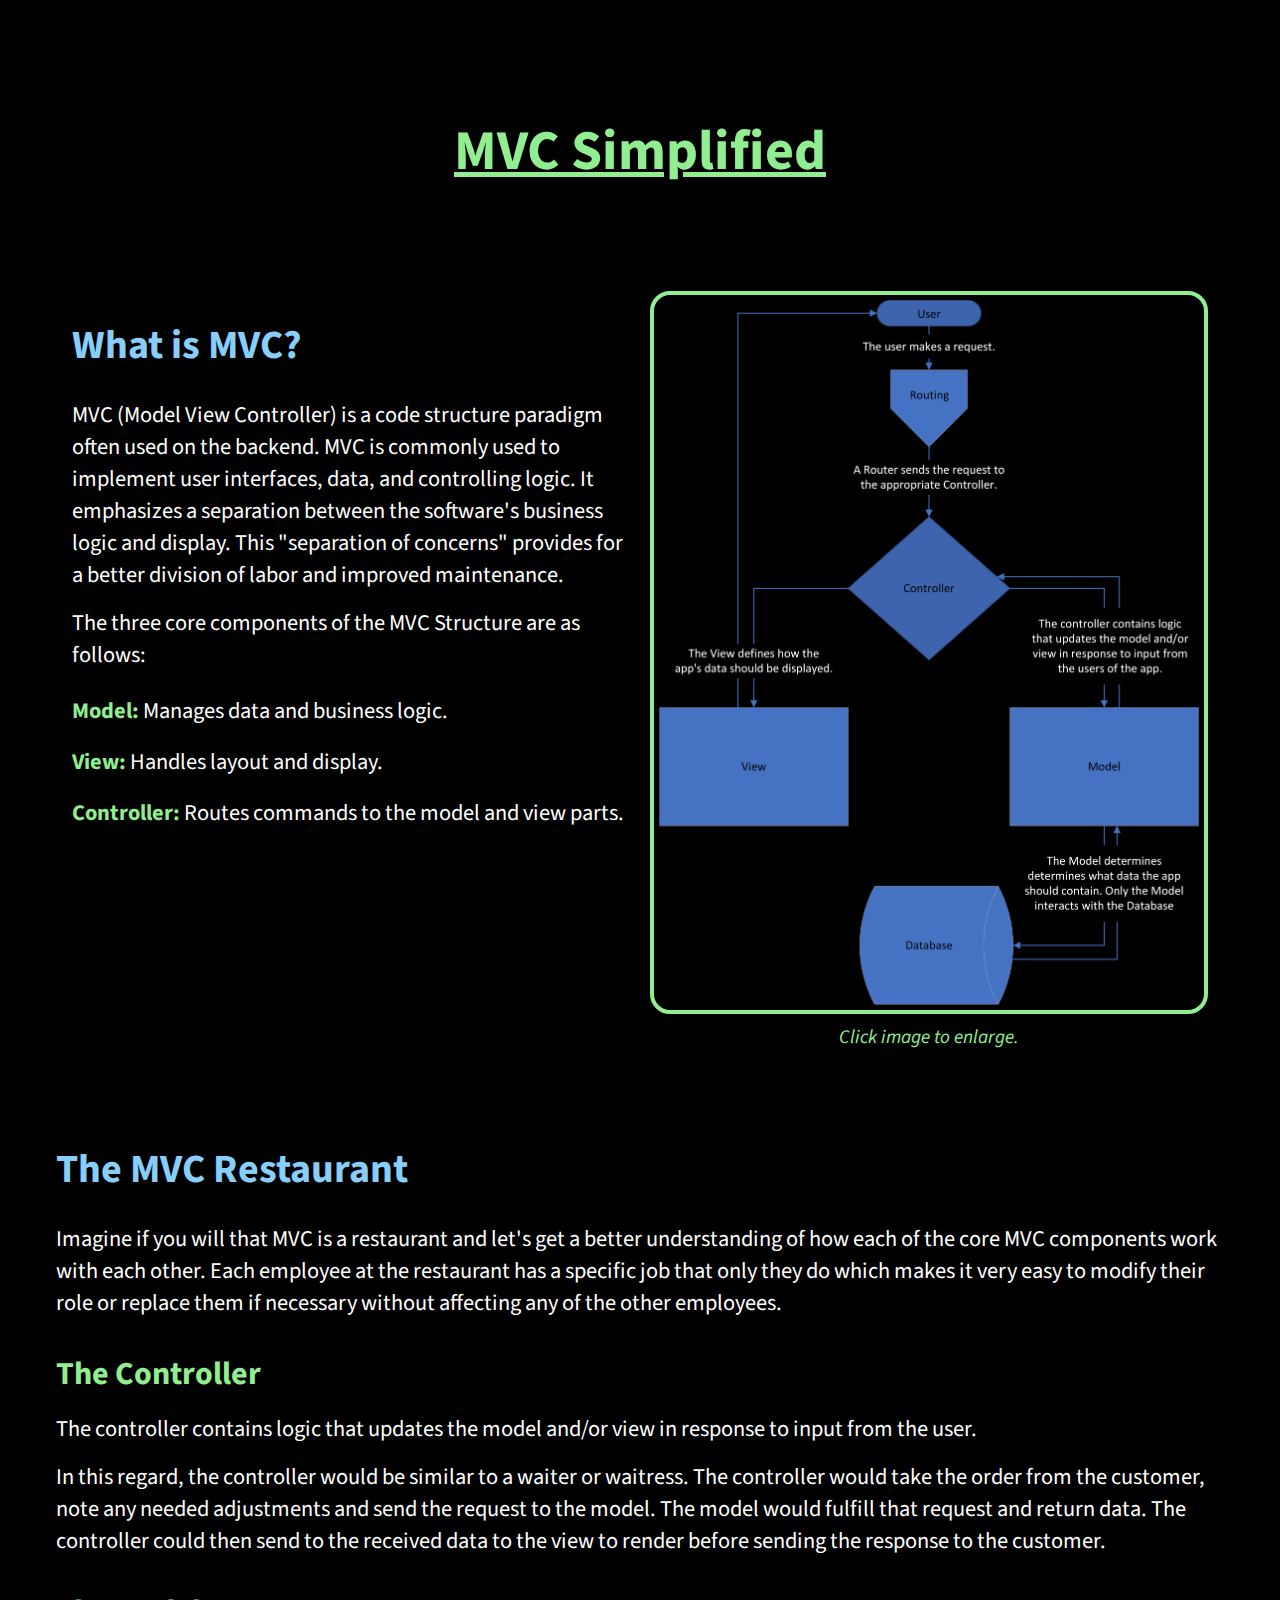
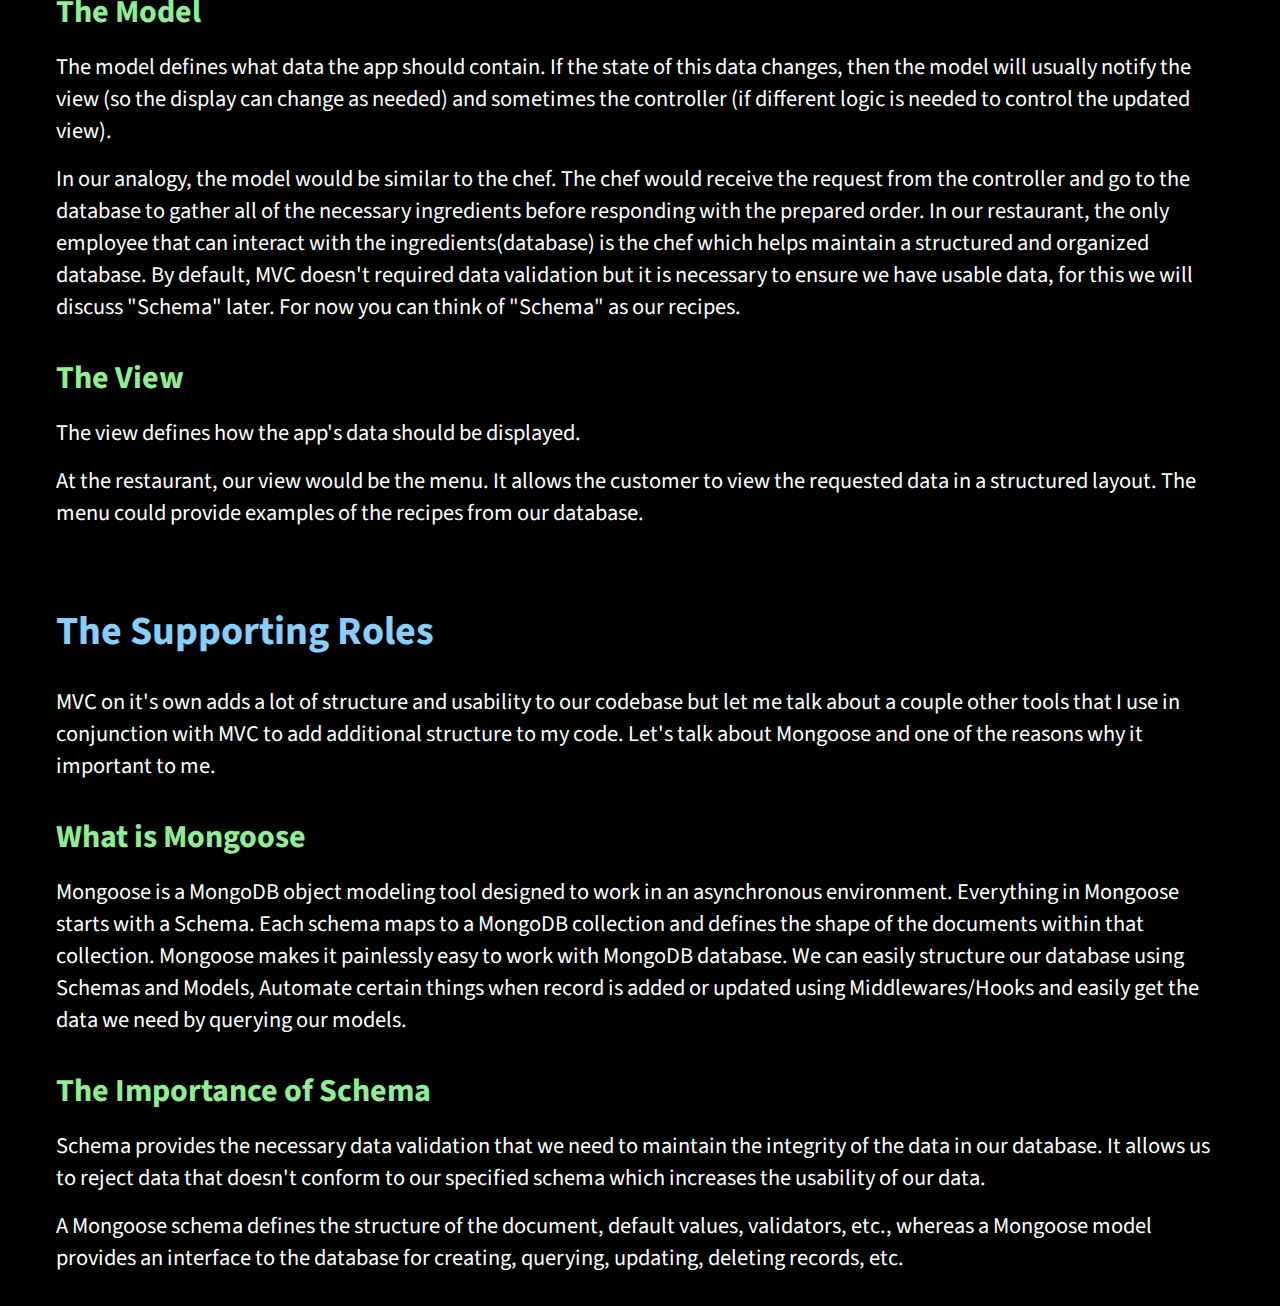
<file: mvcLecture/index.html>
<!DOCTYPE html>
<html lang="en">
  <head>
    <meta charset="UTF-8" />
    <meta http-equiv="X-UA-Compatible" content="IE=edge" />
    <meta name="viewport" content="width=device-width, initial-scale=1.0" />
    <link rel="stylesheet" href="./styles.css" />
    <link rel="preconnect" href="https://fonts.googleapis.com" />
    <link rel="preconnect" href="https://fonts.gstatic.com" crossorigin />
    <link
      href="https://fonts.googleapis.com/css2?family=Source+Sans+Pro:ital,wght@0,300;0,400;0,700;1,300;1,400;1,700&display=swap"
      rel="stylesheet"
    />
    <link
      rel="stylesheet"
      href="https://cdnjs.cloudflare.com/ajax/libs/font-awesome/6.1.2/css/all.min.css"
      integrity="sha512-1sCRPdkRXhBV2PBLUdRb4tMg1w2YPf37qatUFeS7zlBy7jJI8Lf4VHwWfZZfpXtYSLy85pkm9GaYVYMfw5BC1A=="
      crossorigin="anonymous"
      referrerpolicy="no-referrer"
    />
    <title>MVC Simplified</title>
  </head>
  <body>
    <section class="wrapper">
      <section class="page">
        <h1>MVC Simplified</h1>
        <section id="pageOne">
          <section class="pageOneContent">
          <h2>What is MVC?</h2>
          <p>
            MVC (Model View Controller) is a code structure paradigm often used
            on the backend. MVC is commonly used to implement user interfaces,
            data, and controlling logic. It emphasizes a separation between the
            software's business logic and display. This "separation of concerns"
            provides for a better division of labor and improved maintenance.
          </p>
          <p>The three core components of the MVC Structure are as follows:</p>
          <ul>
            <li><i class="fa-solid fa-database"></i><span>Model: </span>Manages data and business logic.</li>
            <li><i class="fa-solid fa-tv"></i><span>View: </span>Handles layout and display.</li>
            <li><i class="fa-solid fa-gamepad"></i></i><span>Controller: </span>Routes commands to the model and view
              parts.
            </li>
          </ul>
        </section>
        <section class="pageOneDisplay">
          <a
            href="https://github.com/CitrineDragon/Images/blob/master/MVC%20Overview.png?raw=true"
            target="_blank"
          >
            <img
              src="./images/MVC Overview.png"
              alt="Overview of a common MVC structure."
            />
          </a>
          <p>Click image to enlarge.</p>
        </section>
      </section>
      </section>
      <section class="page">
        <section id="pageTwo">
          <h2>The MVC Restaurant</h2>
          <p>Imagine if you will that MVC is a restaurant and let's get a better understanding of how each of the core MVC components work with each other. Each employee at the restaurant has a specific job that only they do which makes it very easy to modify their role or replace them if necessary without affecting any of the other employees.</p>
          <h3>The Controller</h3>
          <p>The controller contains logic that updates the model and/or view in response to input from the user.</p>
          <p>In this regard, the controller would be similar to a waiter or waitress. The controller would take the order from the customer, note any needed adjustments and send the request to the model. The model would fulfill that request and return data. The controller could then send to the received data to the view to render before sending the response to the customer.</p>
          <h3>The Model</h3>
          <p>The model defines what data the app should contain. If the state of this data changes, then the model will usually notify the view (so the display can change as needed) and sometimes the controller (if different logic is needed to control the updated view).</p>
          <p>In our analogy, the model would be similar to the chef. The chef would receive the request from the controller and go to the database to gather all of the necessary ingredients before responding with the prepared order. In our restaurant, the only employee that can interact with the ingredients(database) is the chef which helps maintain a structured and organized database. By default, MVC doesn't required data validation but it is necessary to ensure we have usable data, for this we will discuss "Schema" later. For now you can think of "Schema" as our recipes.</p>
          <h3>The View</h3>
          <p>The view defines how the app's data should be displayed.</p>
          <p>At the restaurant, our view would be the menu. It allows the customer to view the requested data in a structured layout. The menu could provide examples of the recipes from our database.</p>
        </section>
      </section>
      <section class="page">
        <section id="pageThree">
          <h2>The Supporting Roles</h2>
          <p>MVC on it's own adds a lot of structure and usability to our codebase but let me talk about a couple other tools that I use in conjunction with MVC to add additional structure to my code. Let's talk about Mongoose and one of the reasons why it important to me.</p>
          <h3>What is Mongoose</h3>
          <p>Mongoose is a MongoDB object modeling tool designed to work in an asynchronous environment. Everything in Mongoose starts with a Schema. Each schema maps to a MongoDB collection and defines the shape of the documents within that collection. Mongoose makes it painlessly easy to work with MongoDB database. We can easily structure our database using Schemas and Models, Automate certain things when record is added or updated using Middlewares/Hooks and easily get the data we need by querying our models.</p>
          <h3>The Importance of Schema</h3>
          <p>Schema provides the necessary data validation that we need to maintain the integrity of the data in our database. It allows us to reject data that doesn't conform to our specified schema which increases the usability of our data.</p>
          <p>A Mongoose schema defines the structure of the document, default values, validators, etc., whereas a Mongoose model provides an interface to the database for creating, querying, updating, deleting records, etc.</p>
        </section>
      </section>
    </section>
  </body>
</html>
</file>
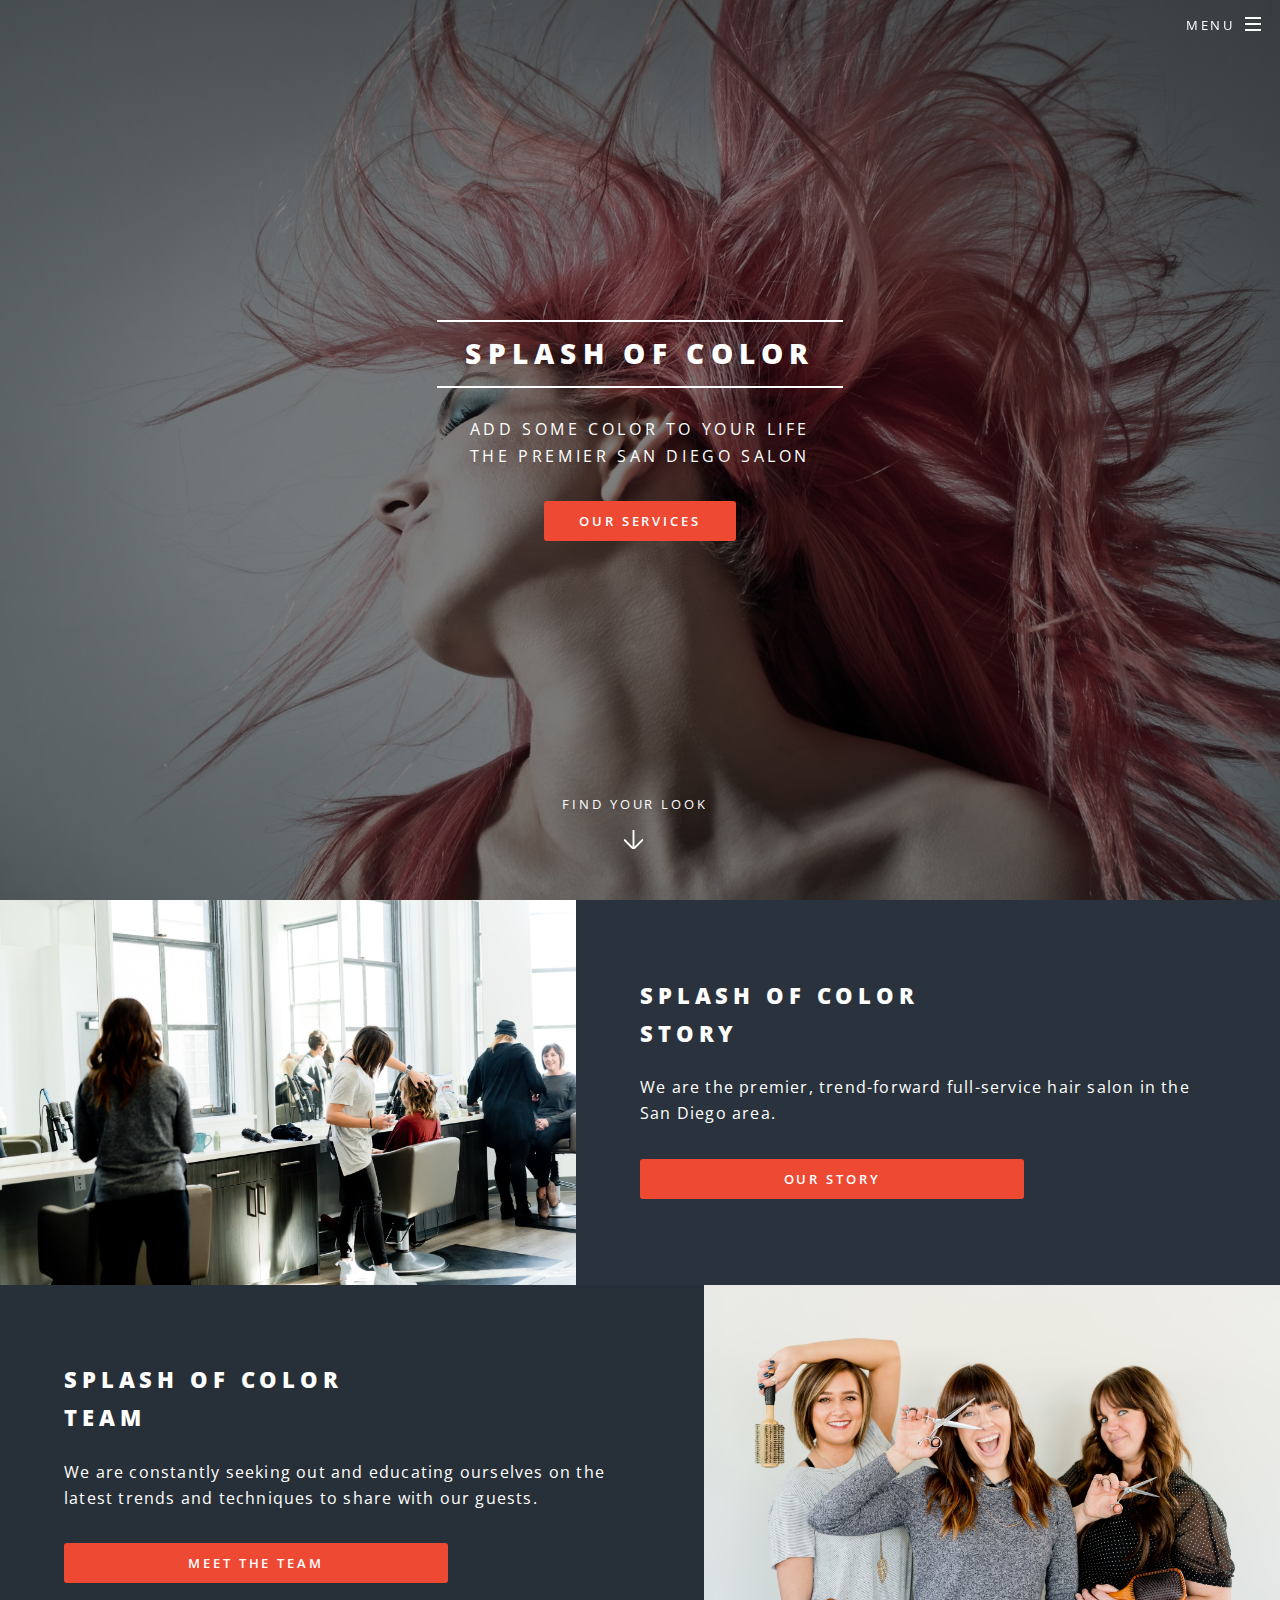
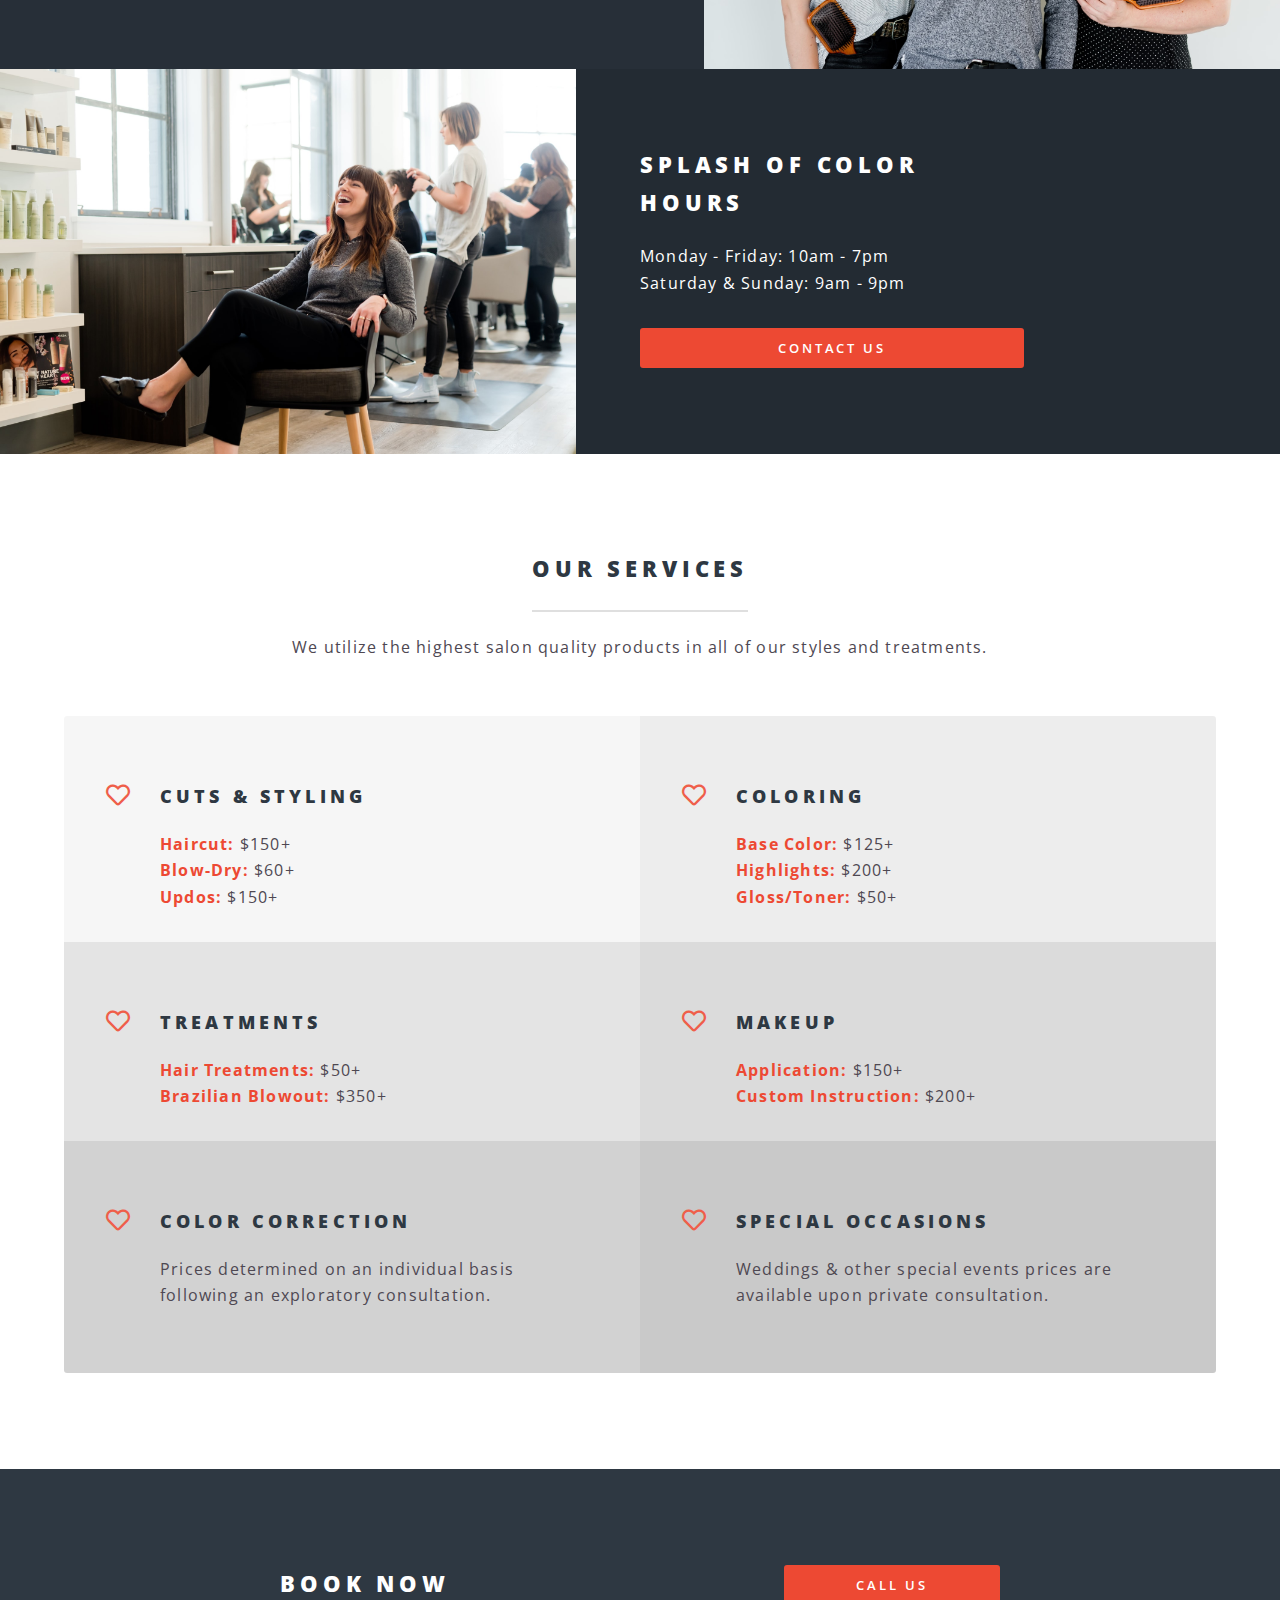
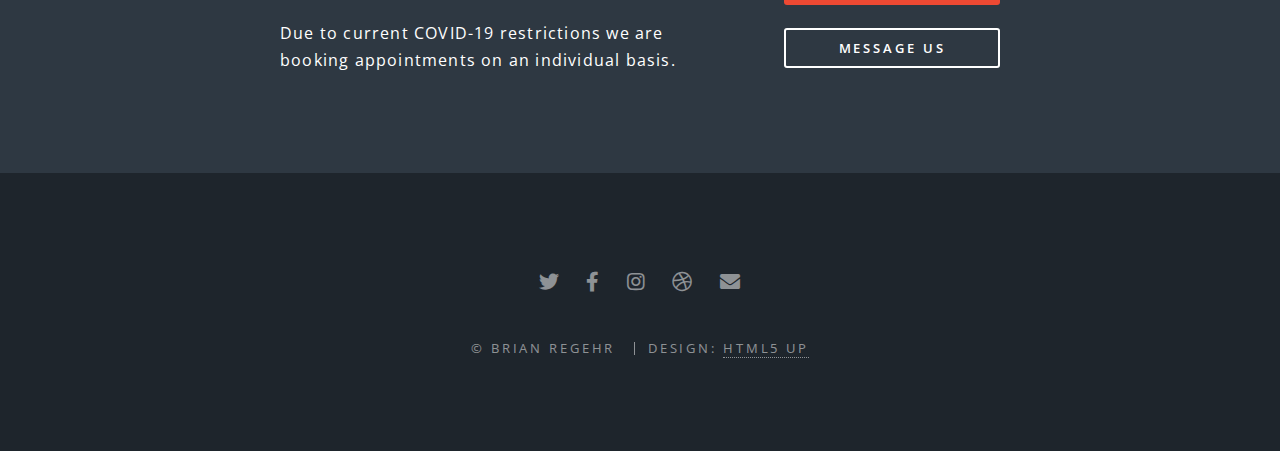
<file: SplashOfColorSalon/index.html>
<!DOCTYPE html>
<!--
	Spectral by HTML5 UP
	html5up.net | @ajlkn
	Free for personal and commercial use under the CCA 3.0 license (html5up.net/license)
-->
<html>
  <head>
    <title>Splash Of Color Salon</title>
    <meta charset="utf-8" />
    <meta
      name="viewport"
      content="width=device-width, initial-scale=1, user-scalable=no"
    />
    <link rel="stylesheet" href="assets/css/main.css" />
    <noscript
      ><link rel="stylesheet" href="assets/css/noscript.css"
    /></noscript>
  </head>
  <body class="landing is-preload">
    <!-- Page Wrapper -->
    <div id="page-wrapper">
      <!-- Header -->
      <header id="header" class="alt">
        <h1><a class="pTextPrimary" href="index.html">Splash of Color</a></h1>
        <nav id="nav">
          <ul>
            <li class="special">
              <a href="#menu" class="menuToggle"><span>Menu</span></a>
              <div id="menu">
                <ul>
                  <li><a href="index.html">Home</a></li>
                  <li><a id="menuStory" href="#oneA">Our Story</a></li>
                  <li><a id="menuTeam" href="#oneB">The Team</a></li>
                  <li><a id="menuContact" href="#oneC">Contact Us</a></li>
                </ul>
              </div>
            </li>
          </ul>
        </nav>
      </header>

      <!-- Banner -->
      <section id="banner">
        <div class="inner">
          <h2>Splash of Color</h2>
          <p>
            Add some color to your life<br />
            The Premier San Diego Salon<br />
          </p>
          <ul class="actions special">
            <li>
              <a href="#three" class="button primary scrolly">Our Services</a>
            </li>
          </ul>
        </div>
        <a href="#two" class="more scrolly">Find your look</a>
      </section>

      <!-- Our Story -->
      <section id="oneA" class="wrapper style5 special hidden">
        <div class="inner">
          <header class="major">
            <h2>
              OUR PASSION AND PURPOSE IS BRINGING<br />
              TREND-FACING, MODERN HAIR TO San Diego
            </h2>
            <p>
              Our founders grew up in the West San Fernando valley and were
              struck by the lack of modern salon offerings for the community
              upon their return - so they did something about it. Splash of
              Color Salon opened its doors to fulfill an unmet desire for high
              quality, contemporary hair care in the San Diego region.
            </p>
            <p>
              Trained and apprenticed in Los Angeles, Chicago, and New York
              City, our founders envisioned Color Of Splash Salon to be a
              marriage of urban style and the SoCal vibe.
            </p>
          </header>
          <ul class="icons major">
            <li>
              <span class="icon fa-gem major style1"
                ><span class="label">Lorem</span></span
              >
            </li>
          </ul>
        </div>
      </section>

      <!-- Meet The Team -->
      <section id="oneB" class="wrapper style5 special hidden">
        <div class="inner">
          <header class="major">
            <h2>
              MEET OUR TEAM<br />
              OF PASSIONATE PROFESSIONALS
            </h2>
            <p>
              We believe ongoing education and exploration are key to keeping up
              with current trends. Each member of our staff, from head stylist
              to floor assistant, is given stipend funds and time away from the
              salon to this end - because investing in our team is an investment
              for our guests.
            </p>
          </header>
          <ul class="icons major">
            <li>
              <span class="icon fa-heart major style2"
                ><span class="label">Ipsum</span></span
              >
            </li>
          </ul>
        </div>
      </section>

      <!-- Contact Us -->
      <section id="oneC" class="wrapper style5 special hidden">
        <div class="inner">
          <header class="major">
            <h2>Book a consultation</h2>
            <p class="pText">
              Please fill out the form below to book a consultation or
              appointment.
            </p>
            <p>
              Due to current COVID-19 health advisories, all appointments are
              being booked on an individual basis.
            </p>
          </header>

          <form method="post" action="#">
            <div class="row gtr-uniform">
              <div class="col-6 col-12-xsmall">
                <input
                  type="text"
                  name="demo-name"
                  id="demo-name"
                  value=""
                  placeholder="Name"
                />
              </div>
              <div class="col-6 col-12-xsmall">
                <input
                  type="email"
                  name="demo-email"
                  id="demo-email"
                  value=""
                  placeholder="Email"
                />
              </div>
              <div class="col-12">
                <textarea
                  name="demo-message"
                  id="demo-message"
                  placeholder="Enter your message"
                  rows="6"
                ></textarea>
              </div>
              <div class="col-12">
                <ul class="actions">
                  <li>
                    <input type="submit" value="Send Message" class="primary" />
                  </li>
                </ul>
              </div>
            </div>
          </form>
        </div>
      </section>

      <!-- Two -->
      <section id="two" class="wrapper alt style2">
        <section class="spotlight">
          <div class="image">
            <img
              src="images/Working_with_customers.jpg"
              alt="Working With Customers"
            />
          </div>
          <div class="content">
            <h2>
              Splash of color<br />
              Story
            </h2>
            <p>
              We are the premier, trend-forward full-service hair salon in the
              San Diego area.
            </p>
            <ul class="actions stacked">
              <li>
                <a id="ourStory" href="#oneA" class="button fit primary"
                  >Our Story</a
                >
              </li>
            </ul>
          </div>
        </section>
        <section class="spotlight">
          <div class="image">
            <img src="images/Team.jpg" alt="Three Hairdressers" />
          </div>
          <div class="content">
            <h2>
              Splash Of color<br />
              Team
            </h2>
            <p>
              We are constantly seeking out and educating ourselves on the
              latest trends and techniques to share with our guests.
            </p>
            <ul class="actions stacked">
              <li>
                <a id="meetTheTeam" href="#oneB" class="button fit primary"
                  >Meet The Team</a
                >
              </li>
            </ul>
          </div>
        </section>
        <section class="spotlight">
          <div class="image">
            <img
              src="images/Sitting_In_Chair.jpg"
              alt="Woman Sitting In Chair"
            />
          </div>
          <div class="content">
            <h2>
              Splash of Color<br />
              Hours
            </h2>
            <p class="pText">Monday - Friday: 10am - 7pm</p>
            <p>Saturday & Sunday: 9am - 9pm</p>
            <ul class="actions stacked">
              <li>
                <a id="contactUs" href="#oneC" class="button fit primary"
                  >Contact Us</a
                >
              </li>
            </ul>
          </div>
        </section>
      </section>

      <!-- Three -->
      <section id="three" class="wrapper style5 special">
        <div class="inner">
          <header class="major">
            <h2>Our Services</h2>
            <p>
              We utilize the highest salon quality products in all of our styles
              and treatments.
            </p>
          </header>
          <ul class="features">
            <li class="icon fa-heart">
              <h3>CUTS & STYLING</h3>
              <p class="pText">
                <span class="pTextPrimary">Haircut:</span> $150+
              </p>
              <p class="pText">
                <span class="pTextPrimary">Blow-Dry:</span> $60+
              </p>
              <p class="pText">
                <span class="pTextPrimary">Updos:</span> $150+
              </p>
            </li>
            <li class="icon fa-heart">
              <h3>Coloring</h3>
              <p class="pText">
                <span class="pTextPrimary">Base Color:</span> $125+
              </p>
              <p class="pText">
                <span class="pTextPrimary">Highlights:</span> $200+
              </p>
              <p class="pText">
                <span class="pTextPrimary">Gloss/Toner:</span> $50+
              </p>
            </li>
            <li class="icon fa-heart">
              <h3>Treatments</h3>
              <p class="pText">
                <span class="pTextPrimary">Hair Treatments:</span> $50+
              </p>
              <p class="pText">
                <span class="pTextPrimary">Brazilian Blowout:</span> $350+
              </p>
            </li>
            <li class="icon fa-heart">
              <h3>Makeup</h3>
              <p class="pText">
                <span class="pTextPrimary">Application:</span> $150+
              </p>
              <p class="pText">
                <span class="pTextPrimary">Custom Instruction:</span> $200+
              </p>
            </li>
            <li class="icon fa-heart">
              <h3>Color Correction</h3>
              <p>
                Prices determined on an individual basis following an
                exploratory consultation.
              </p>
            </li>
            <li class="icon fa-heart">
              <h3>Special Occasions</h3>
              <p>
                Weddings & other special events prices are available upon
                private consultation.
              </p>
            </li>
          </ul>
        </div>
      </section>

      <!-- CTA -->
      <section id="cta" class="wrapper style4">
        <div class="inner">
          <header>
            <h2>Book Now</h2>
            <p>
              Due to current COVID-19 restrictions we are booking appointments
              on an individual basis.
            </p>
          </header>
          <ul class="actions stacked">
            <li><a href="#" class="button fit primary">Call Us</a></li>
            <li>
              <a id="messageUs" href="#oneC" class="button fit">Message Us</a>
            </li>
          </ul>
        </div>
      </section>

      <!-- Footer -->
      <footer id="footer">
        <ul class="icons">
          <li>
            <a href="#" class="icon brands fa-twitter"
              ><span class="label">Twitter</span></a
            >
          </li>
          <li>
            <a href="#" class="icon brands fa-facebook-f"
              ><span class="label">Facebook</span></a
            >
          </li>
          <li>
            <a href="#" class="icon brands fa-instagram"
              ><span class="label">Instagram</span></a
            >
          </li>
          <li>
            <a href="#" class="icon brands fa-dribbble"
              ><span class="label">Dribbble</span></a
            >
          </li>
          <li>
            <a href="#" class="icon solid fa-envelope"
              ><span class="label">Email</span></a
            >
          </li>
        </ul>
        <ul class="copyright">
          <li>&copy; Brian Regehr</li>
          <li>Design: <a href="http://html5up.net">HTML5 UP</a></li>
        </ul>
      </footer>
    </div>

    <!-- Scripts -->
    <script src="assets/js/jquery.min.js"></script>
    <script src="assets/js/jquery.scrollex.min.js"></script>
    <script src="assets/js/jquery.scrolly.min.js"></script>
    <script src="assets/js/browser.min.js"></script>
    <script src="assets/js/breakpoints.min.js"></script>
    <script src="assets/js/util.js"></script>
    <script src="assets/js/main.js"></script>
  </body>
</html>
</file>
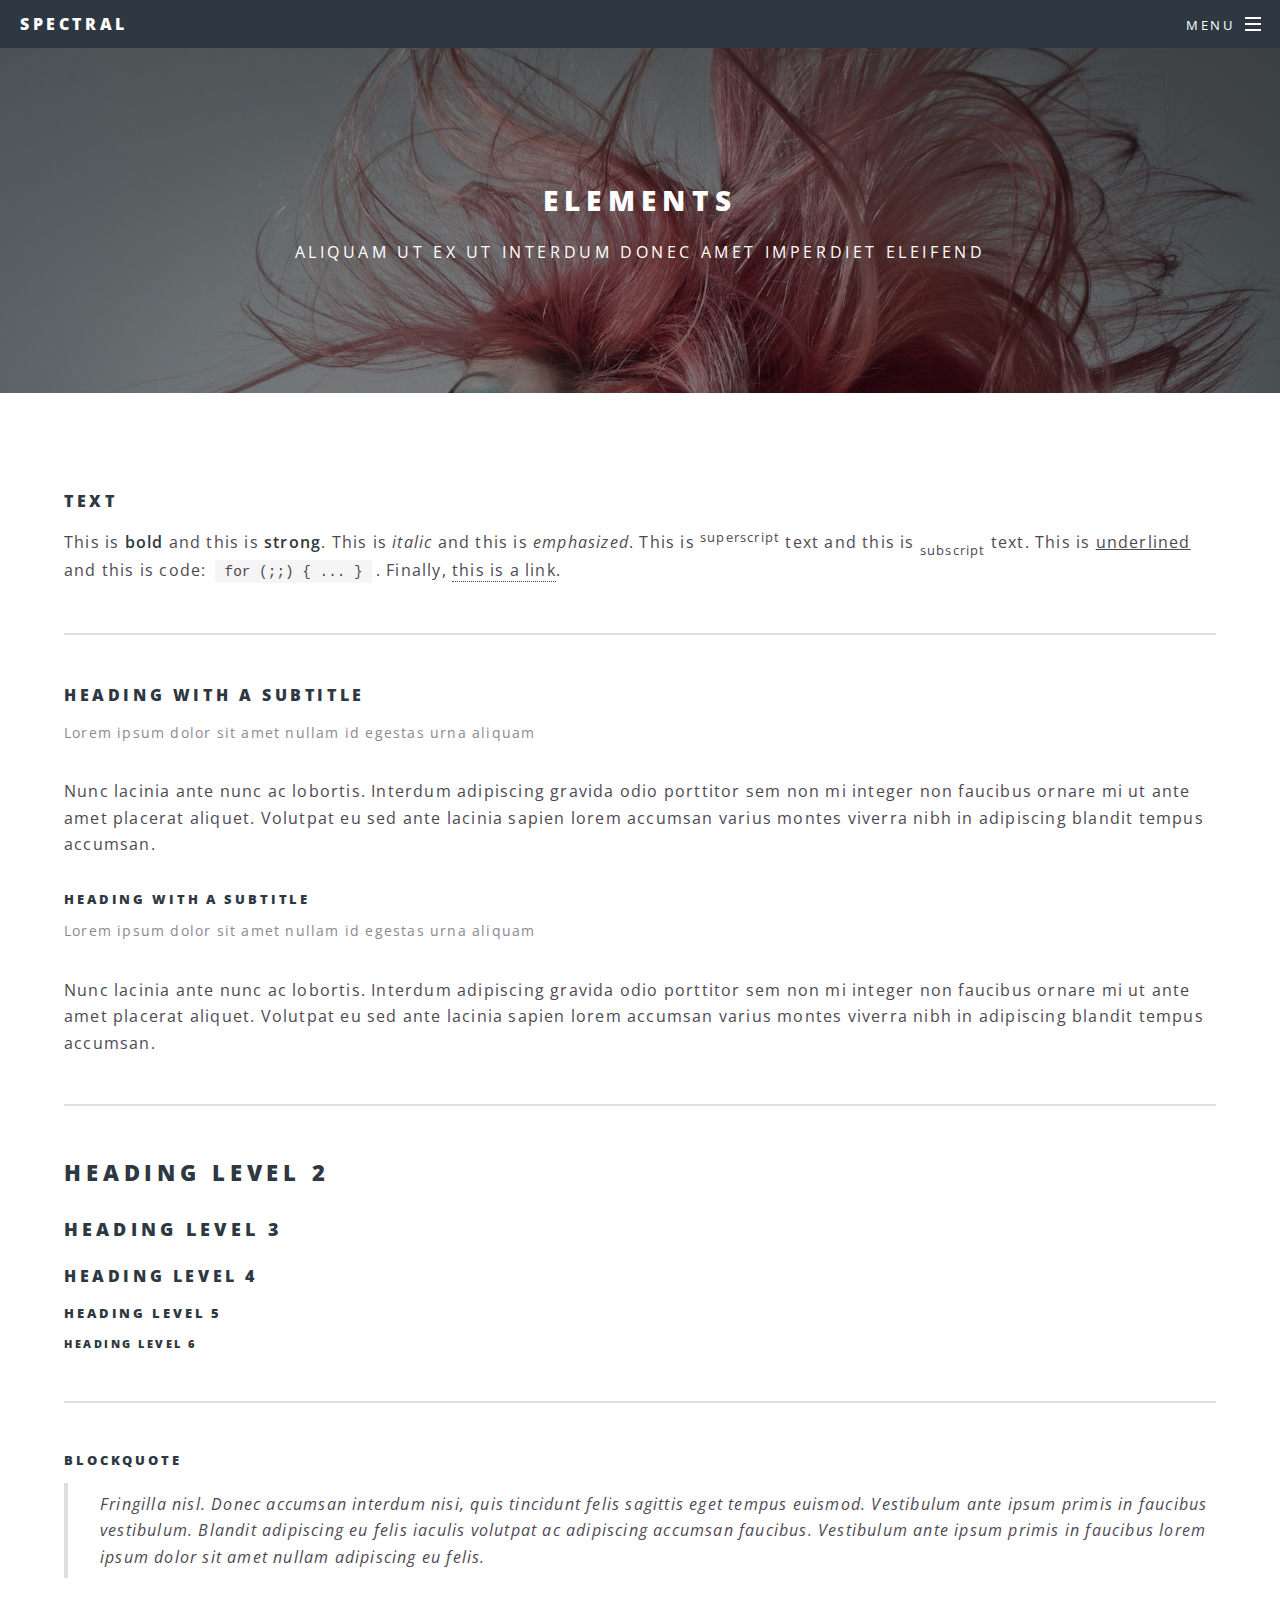
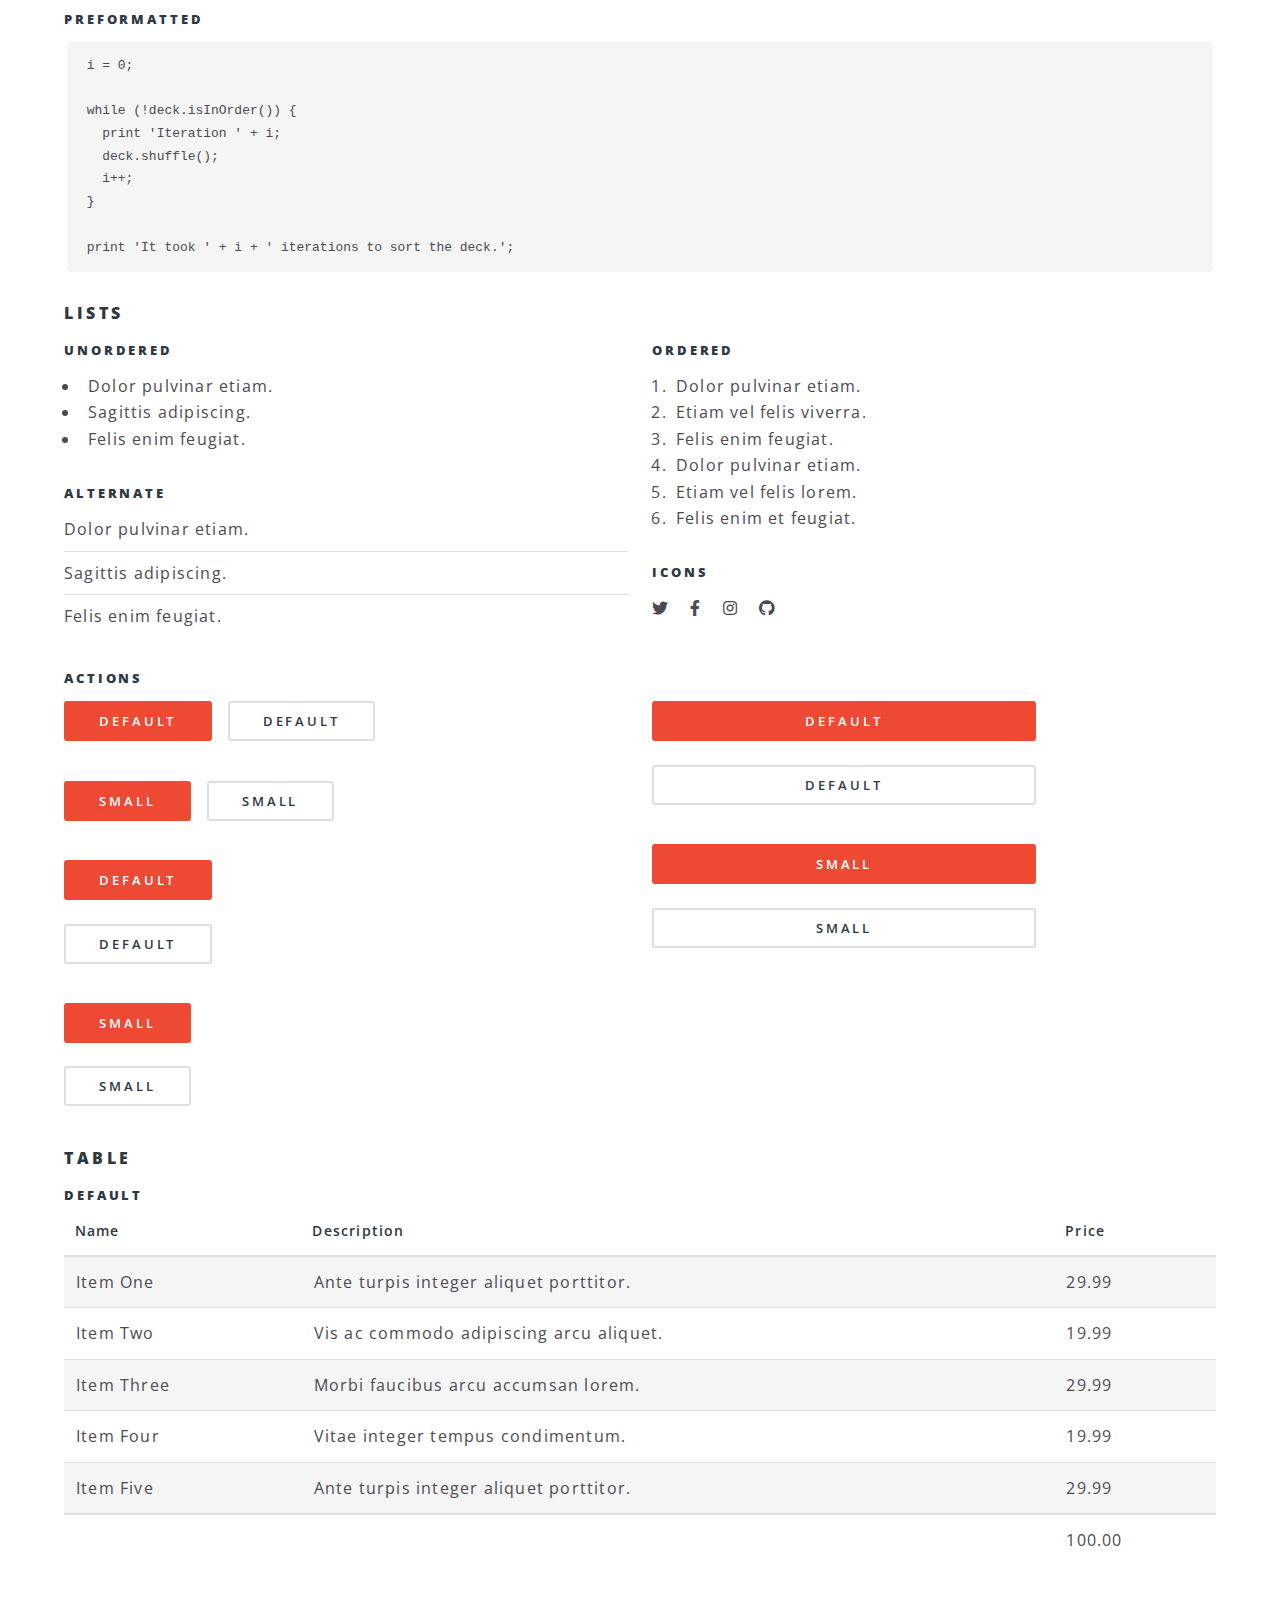
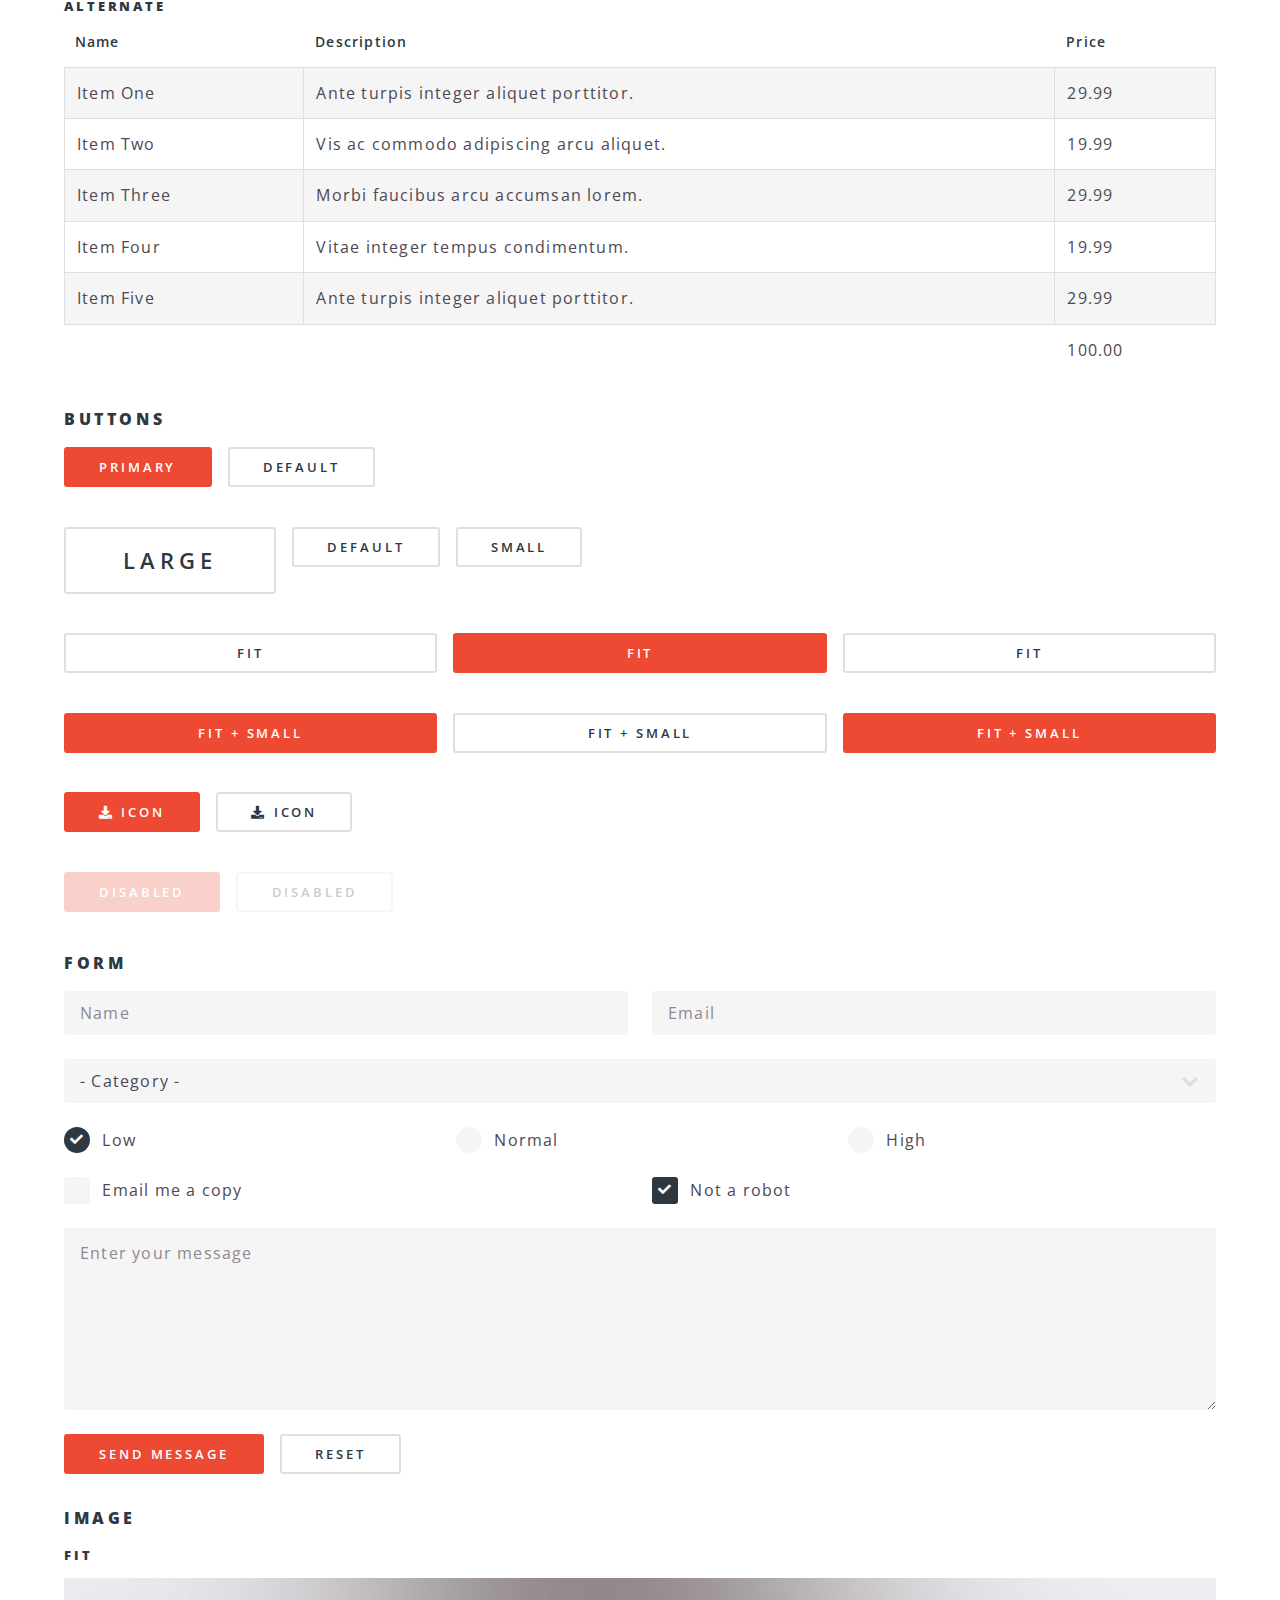
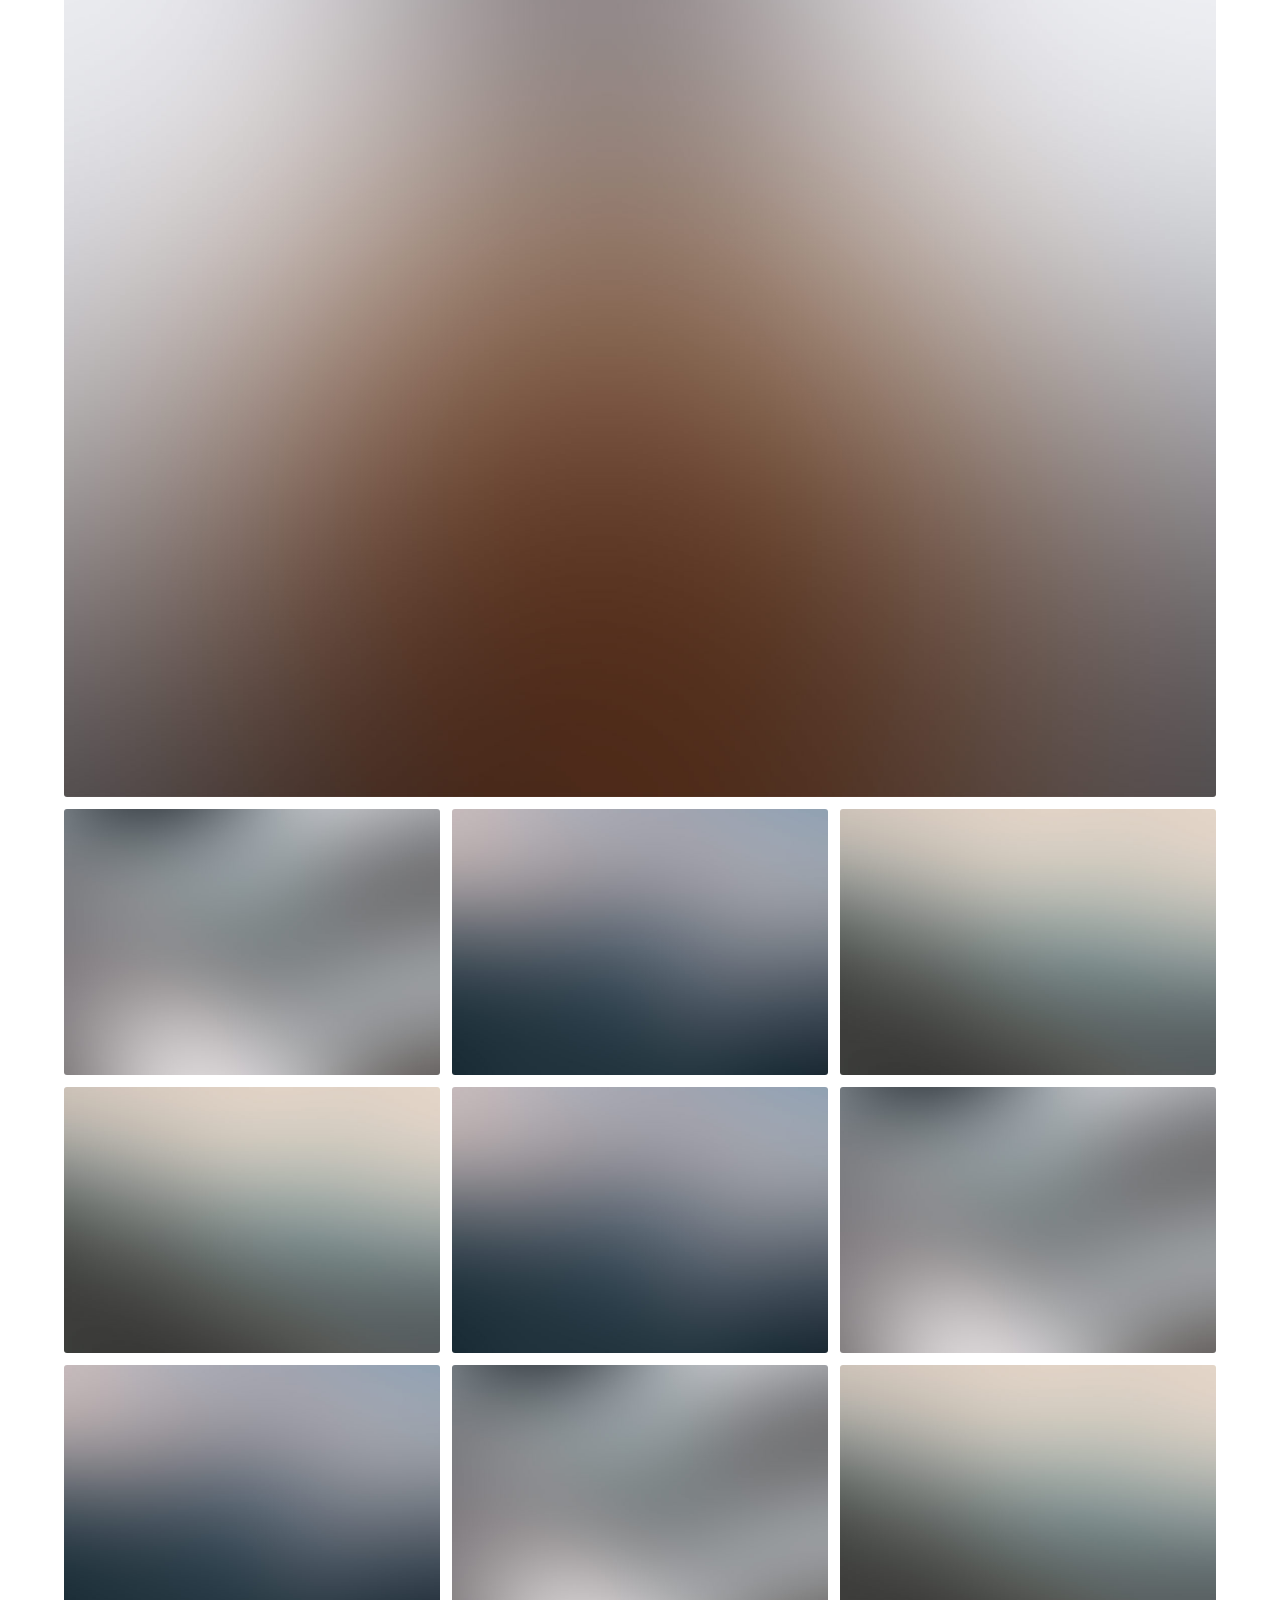
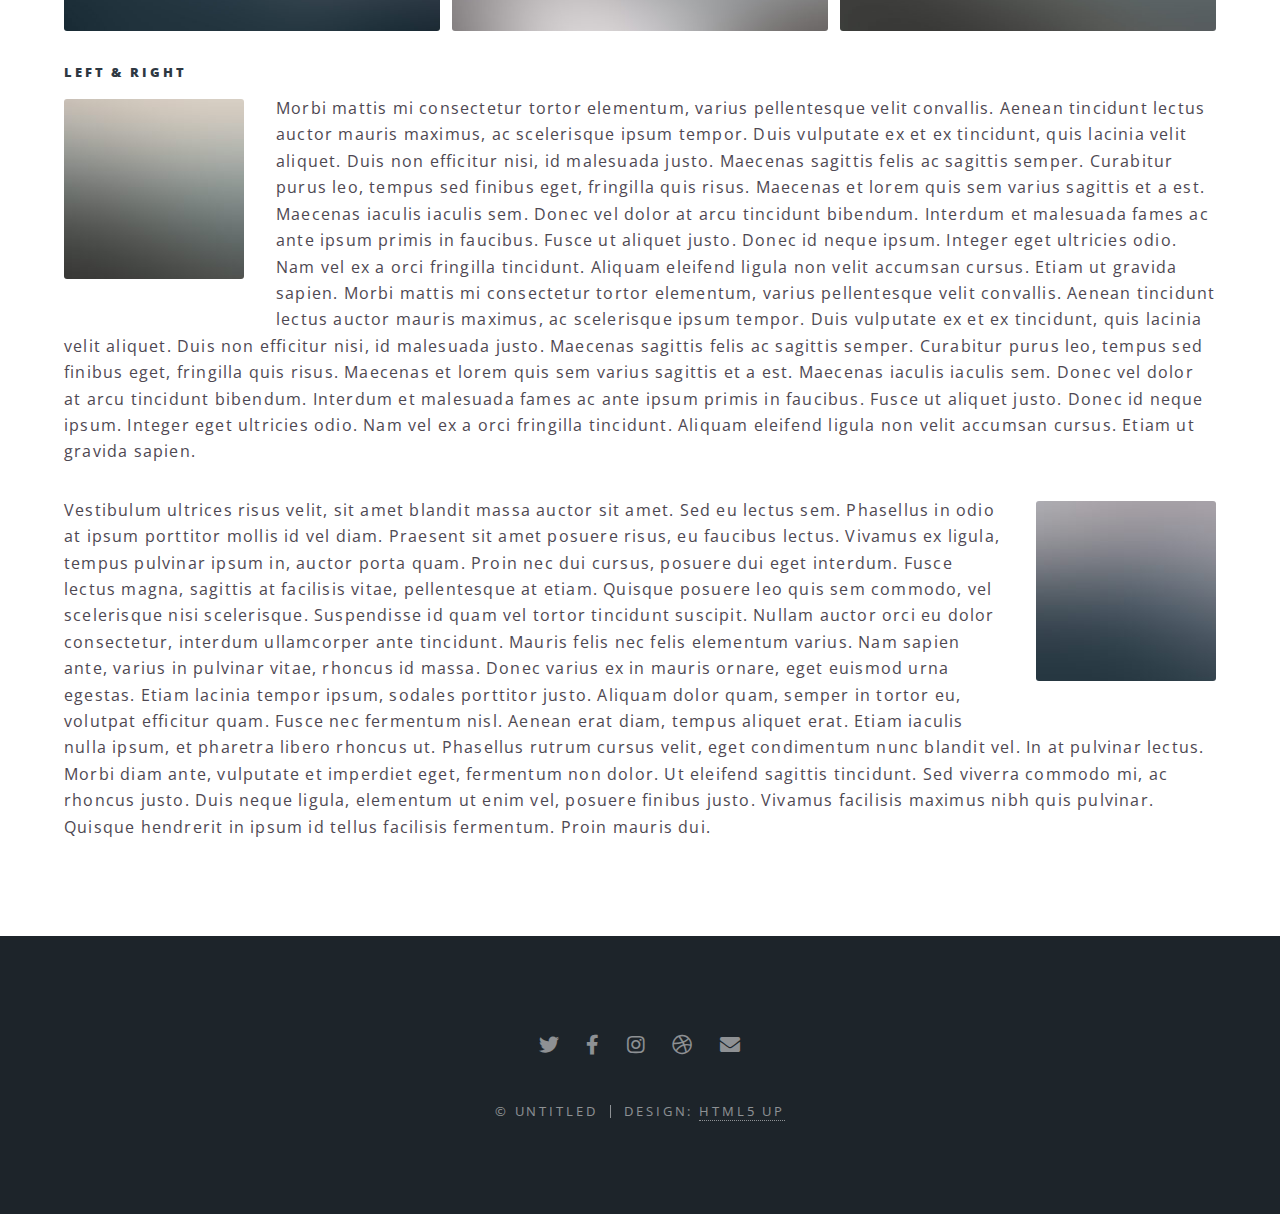
<file: SplashOfColorSalon/elements.html>
<!DOCTYPE HTML>
<!--
	Spectral by HTML5 UP
	html5up.net | @ajlkn
	Free for personal and commercial use under the CCA 3.0 license (html5up.net/license)
-->
<html>
	<head>
		<title>Elements - Spectral by HTML5 UP</title>
		<meta charset="utf-8" />
		<meta name="viewport" content="width=device-width, initial-scale=1, user-scalable=no" />
		<link rel="stylesheet" href="assets/css/main.css" />
		<noscript><link rel="stylesheet" href="assets/css/noscript.css" /></noscript>
	</head>
	<body class="is-preload">

		<!-- Page Wrapper -->
			<div id="page-wrapper">

				<!-- Header -->
					<header id="header">
						<h1><a href="index.html">Spectral</a></h1>
						<nav id="nav">
							<ul>
								<li class="special">
									<a href="#menu" class="menuToggle"><span>Menu</span></a>
									<div id="menu">
										<ul>
											<li><a href="index.html">Home</a></li>
											<li><a href="generic.html">Generic</a></li>
											<li><a href="elements.html">Elements</a></li>
											<li><a href="#">Sign Up</a></li>
											<li><a href="#">Log In</a></li>
										</ul>
									</div>
								</li>
							</ul>
						</nav>
					</header>

				<!-- Main -->
					<article id="main">
						<header>
							<h2>Elements</h2>
							<p>Aliquam ut ex ut interdum donec amet imperdiet eleifend</p>
						</header>
						<section class="wrapper style5">
							<div class="inner">

								<section>
									<h4>Text</h4>
									<p>This is <b>bold</b> and this is <strong>strong</strong>. This is <i>italic</i> and this is <em>emphasized</em>.
									This is <sup>superscript</sup> text and this is <sub>subscript</sub> text.
									This is <u>underlined</u> and this is code: <code>for (;;) { ... }</code>. Finally, <a href="#">this is a link</a>.</p>
									<hr />
									<header>
										<h4>Heading with a Subtitle</h4>
										<p>Lorem ipsum dolor sit amet nullam id egestas urna aliquam</p>
									</header>
									<p>Nunc lacinia ante nunc ac lobortis. Interdum adipiscing gravida odio porttitor sem non mi integer non faucibus ornare mi ut ante amet placerat aliquet. Volutpat eu sed ante lacinia sapien lorem accumsan varius montes viverra nibh in adipiscing blandit tempus accumsan.</p>
									<header>
										<h5>Heading with a Subtitle</h5>
										<p>Lorem ipsum dolor sit amet nullam id egestas urna aliquam</p>
									</header>
									<p>Nunc lacinia ante nunc ac lobortis. Interdum adipiscing gravida odio porttitor sem non mi integer non faucibus ornare mi ut ante amet placerat aliquet. Volutpat eu sed ante lacinia sapien lorem accumsan varius montes viverra nibh in adipiscing blandit tempus accumsan.</p>
									<hr />
									<h2>Heading Level 2</h2>
									<h3>Heading Level 3</h3>
									<h4>Heading Level 4</h4>
									<h5>Heading Level 5</h5>
									<h6>Heading Level 6</h6>
									<hr />
									<h5>Blockquote</h5>
									<blockquote>Fringilla nisl. Donec accumsan interdum nisi, quis tincidunt felis sagittis eget tempus euismod. Vestibulum ante ipsum primis in faucibus vestibulum. Blandit adipiscing eu felis iaculis volutpat ac adipiscing accumsan faucibus. Vestibulum ante ipsum primis in faucibus lorem ipsum dolor sit amet nullam adipiscing eu felis.</blockquote>
									<h5>Preformatted</h5>
									<pre><code>i = 0;

while (!deck.isInOrder()) {
  print 'Iteration ' + i;
  deck.shuffle();
  i++;
}

print 'It took ' + i + ' iterations to sort the deck.';</code></pre>
								</section>

								<section>
									<h4>Lists</h4>
									<div class="row">
										<div class="col-6 col-12-medium">
											<h5>Unordered</h5>
											<ul>
												<li>Dolor pulvinar etiam.</li>
												<li>Sagittis adipiscing.</li>
												<li>Felis enim feugiat.</li>
											</ul>
											<h5>Alternate</h5>
											<ul class="alt">
												<li>Dolor pulvinar etiam.</li>
												<li>Sagittis adipiscing.</li>
												<li>Felis enim feugiat.</li>
											</ul>
										</div>
										<div class="col-6 col-12-medium">
											<h5>Ordered</h5>
											<ol>
												<li>Dolor pulvinar etiam.</li>
												<li>Etiam vel felis viverra.</li>
												<li>Felis enim feugiat.</li>
												<li>Dolor pulvinar etiam.</li>
												<li>Etiam vel felis lorem.</li>
												<li>Felis enim et feugiat.</li>
											</ol>
											<h5>Icons</h5>
											<ul class="icons">
												<li><a href="#" class="icon brands fa-twitter"><span class="label">Twitter</span></a></li>
												<li><a href="#" class="icon brands fa-facebook-f"><span class="label">Facebook</span></a></li>
												<li><a href="#" class="icon brands fa-instagram"><span class="label">Instagram</span></a></li>
												<li><a href="#" class="icon brands fa-github"><span class="label">Github</span></a></li>
											</ul>
										</div>
									</div>
									<h5>Actions</h5>
									<div class="row">
										<div class="col-6 col-12-medium">
											<ul class="actions">
												<li><a href="#" class="button primary">Default</a></li>
												<li><a href="#" class="button">Default</a></li>
											</ul>
											<ul class="actions small">
												<li><a href="#" class="button primary small">Small</a></li>
												<li><a href="#" class="button small">Small</a></li>
											</ul>
											<ul class="actions stacked">
												<li><a href="#" class="button primary">Default</a></li>
												<li><a href="#" class="button">Default</a></li>
											</ul>
											<ul class="actions stacked">
												<li><a href="#" class="button primary small">Small</a></li>
												<li><a href="#" class="button small">Small</a></li>
											</ul>
										</div>
										<div class="col-6 col-12-medium">
											<ul class="actions stacked">
												<li><a href="#" class="button primary fit">Default</a></li>
												<li><a href="#" class="button fit">Default</a></li>
											</ul>
											<ul class="actions stacked">
												<li><a href="#" class="button primary small fit">Small</a></li>
												<li><a href="#" class="button small fit">Small</a></li>
											</ul>
										</div>
									</div>
								</section>

								<section>
									<h4>Table</h4>
									<h5>Default</h5>
									<div class="table-wrapper">
										<table>
											<thead>
												<tr>
													<th>Name</th>
													<th>Description</th>
													<th>Price</th>
												</tr>
											</thead>
											<tbody>
												<tr>
													<td>Item One</td>
													<td>Ante turpis integer aliquet porttitor.</td>
													<td>29.99</td>
												</tr>
												<tr>
													<td>Item Two</td>
													<td>Vis ac commodo adipiscing arcu aliquet.</td>
													<td>19.99</td>
												</tr>
												<tr>
													<td>Item Three</td>
													<td> Morbi faucibus arcu accumsan lorem.</td>
													<td>29.99</td>
												</tr>
												<tr>
													<td>Item Four</td>
													<td>Vitae integer tempus condimentum.</td>
													<td>19.99</td>
												</tr>
												<tr>
													<td>Item Five</td>
													<td>Ante turpis integer aliquet porttitor.</td>
													<td>29.99</td>
												</tr>
											</tbody>
											<tfoot>
												<tr>
													<td colspan="2"></td>
													<td>100.00</td>
												</tr>
											</tfoot>
										</table>
									</div>

									<h5>Alternate</h5>
									<div class="table-wrapper">
										<table class="alt">
											<thead>
												<tr>
													<th>Name</th>
													<th>Description</th>
													<th>Price</th>
												</tr>
											</thead>
											<tbody>
												<tr>
													<td>Item One</td>
													<td>Ante turpis integer aliquet porttitor.</td>
													<td>29.99</td>
												</tr>
												<tr>
													<td>Item Two</td>
													<td>Vis ac commodo adipiscing arcu aliquet.</td>
													<td>19.99</td>
												</tr>
												<tr>
													<td>Item Three</td>
													<td> Morbi faucibus arcu accumsan lorem.</td>
													<td>29.99</td>
												</tr>
												<tr>
													<td>Item Four</td>
													<td>Vitae integer tempus condimentum.</td>
													<td>19.99</td>
												</tr>
												<tr>
													<td>Item Five</td>
													<td>Ante turpis integer aliquet porttitor.</td>
													<td>29.99</td>
												</tr>
											</tbody>
											<tfoot>
												<tr>
													<td colspan="2"></td>
													<td>100.00</td>
												</tr>
											</tfoot>
										</table>
									</div>
								</section>

								<section>
									<h4>Buttons</h4>
									<ul class="actions">
										<li><a href="#" class="button primary">Primary</a></li>
										<li><a href="#" class="button">Default</a></li>
									</ul>
									<ul class="actions">
										<li><a href="#" class="button large">Large</a></li>
										<li><a href="#" class="button">Default</a></li>
										<li><a href="#" class="button small">Small</a></li>
									</ul>
									<ul class="actions fit">
										<li><a href="#" class="button fit">Fit</a></li>
										<li><a href="#" class="button primary fit">Fit</a></li>
										<li><a href="#" class="button fit">Fit</a></li>
									</ul>
									<ul class="actions fit small">
										<li><a href="#" class="button primary fit small">Fit + Small</a></li>
										<li><a href="#" class="button fit small">Fit + Small</a></li>
										<li><a href="#" class="button primary fit small">Fit + Small</a></li>
									</ul>
									<ul class="actions">
										<li><a href="#" class="button primary icon solid fa-download">Icon</a></li>
										<li><a href="#" class="button icon solid fa-download">Icon</a></li>
									</ul>
									<ul class="actions">
										<li><span class="button primary disabled">Disabled</span></li>
										<li><span class="button disabled">Disabled</span></li>
									</ul>
								</section>

								<section>
									<h4>Form</h4>
									<form method="post" action="#">
										<div class="row gtr-uniform">
											<div class="col-6 col-12-xsmall">
												<input type="text" name="demo-name" id="demo-name" value="" placeholder="Name" />
											</div>
											<div class="col-6 col-12-xsmall">
												<input type="email" name="demo-email" id="demo-email" value="" placeholder="Email" />
											</div>
											<div class="col-12">
												<select name="demo-category" id="demo-category">
													<option value="">- Category -</option>
													<option value="1">Manufacturing</option>
													<option value="1">Shipping</option>
													<option value="1">Administration</option>
													<option value="1">Human Resources</option>
												</select>
											</div>
											<div class="col-4 col-12-small">
												<input type="radio" id="demo-priority-low" name="demo-priority" checked>
												<label for="demo-priority-low">Low</label>
											</div>
											<div class="col-4 col-12-small">
												<input type="radio" id="demo-priority-normal" name="demo-priority">
												<label for="demo-priority-normal">Normal</label>
											</div>
											<div class="col-4 col-12-small">
												<input type="radio" id="demo-priority-high" name="demo-priority">
												<label for="demo-priority-high">High</label>
											</div>
											<div class="col-6 col-12-small">
												<input type="checkbox" id="demo-copy" name="demo-copy">
												<label for="demo-copy">Email me a copy</label>
											</div>
											<div class="col-6 col-12-small">
												<input type="checkbox" id="demo-human" name="demo-human" checked>
												<label for="demo-human">Not a robot</label>
											</div>
											<div class="col-12">
												<textarea name="demo-message" id="demo-message" placeholder="Enter your message" rows="6"></textarea>
											</div>
											<div class="col-12">
												<ul class="actions">
													<li><input type="submit" value="Send Message" class="primary" /></li>
													<li><input type="reset" value="Reset" /></li>
												</ul>
											</div>
										</div>
									</form>
								</section>

								<section>
									<h4>Image</h4>
									<h5>Fit</h5>
									<div class="box alt">
										<div class="row gtr-50 gtr-uniform">
											<div class="col-12"><span class="image fit"><img src="images/banner.jpg" alt="" /></span></div>
											<div class="col-4"><span class="image fit"><img src="images/pic01.jpg" alt="" /></span></div>
											<div class="col-4"><span class="image fit"><img src="images/pic02.jpg" alt="" /></span></div>
											<div class="col-4"><span class="image fit"><img src="images/pic03.jpg" alt="" /></span></div>
											<div class="col-4"><span class="image fit"><img src="images/pic03.jpg" alt="" /></span></div>
											<div class="col-4"><span class="image fit"><img src="images/pic02.jpg" alt="" /></span></div>
											<div class="col-4"><span class="image fit"><img src="images/pic01.jpg" alt="" /></span></div>
											<div class="col-4"><span class="image fit"><img src="images/pic02.jpg" alt="" /></span></div>
											<div class="col-4"><span class="image fit"><img src="images/pic01.jpg" alt="" /></span></div>
											<div class="col-4"><span class="image fit"><img src="images/pic03.jpg" alt="" /></span></div>
										</div>
									</div>
									<h5>Left &amp; Right</h5>
									<p><span class="image left"><img src="images/pic04.jpg" alt="" /></span>Morbi mattis mi consectetur tortor elementum, varius pellentesque velit convallis. Aenean tincidunt lectus auctor mauris maximus, ac scelerisque ipsum tempor. Duis vulputate ex et ex tincidunt, quis lacinia velit aliquet. Duis non efficitur nisi, id malesuada justo. Maecenas sagittis felis ac sagittis semper. Curabitur purus leo, tempus sed finibus eget, fringilla quis risus. Maecenas et lorem quis sem varius sagittis et a est. Maecenas iaculis iaculis sem. Donec vel dolor at arcu tincidunt bibendum. Interdum et malesuada fames ac ante ipsum primis in faucibus. Fusce ut aliquet justo. Donec id neque ipsum. Integer eget ultricies odio. Nam vel ex a orci fringilla tincidunt. Aliquam eleifend ligula non velit accumsan cursus. Etiam ut gravida sapien. Morbi mattis mi consectetur tortor elementum, varius pellentesque velit convallis. Aenean tincidunt lectus auctor mauris maximus, ac scelerisque ipsum tempor. Duis vulputate ex et ex tincidunt, quis lacinia velit aliquet. Duis non efficitur nisi, id malesuada justo. Maecenas sagittis felis ac sagittis semper. Curabitur purus leo, tempus sed finibus eget, fringilla quis risus. Maecenas et lorem quis sem varius sagittis et a est. Maecenas iaculis iaculis sem. Donec vel dolor at arcu tincidunt bibendum. Interdum et malesuada fames ac ante ipsum primis in faucibus. Fusce ut aliquet justo. Donec id neque ipsum. Integer eget ultricies odio. Nam vel ex a orci fringilla tincidunt. Aliquam eleifend ligula non velit accumsan cursus. Etiam ut gravida sapien.</p>
									<p><span class="image right"><img src="images/pic05.jpg" alt="" /></span>Vestibulum ultrices risus velit, sit amet blandit massa auctor sit amet. Sed eu lectus sem. Phasellus in odio at ipsum porttitor mollis id vel diam. Praesent sit amet posuere risus, eu faucibus lectus. Vivamus ex ligula, tempus pulvinar ipsum in, auctor porta quam. Proin nec dui cursus, posuere dui eget interdum. Fusce lectus magna, sagittis at facilisis vitae, pellentesque at etiam. Quisque posuere leo quis sem commodo, vel scelerisque nisi scelerisque. Suspendisse id quam vel tortor tincidunt suscipit. Nullam auctor orci eu dolor consectetur, interdum ullamcorper ante tincidunt. Mauris felis nec felis elementum varius. Nam sapien ante, varius in pulvinar vitae, rhoncus id massa. Donec varius ex in mauris ornare, eget euismod urna egestas. Etiam lacinia tempor ipsum, sodales porttitor justo. Aliquam dolor quam, semper in tortor eu, volutpat efficitur quam. Fusce nec fermentum nisl. Aenean erat diam, tempus aliquet erat. Etiam iaculis nulla ipsum, et pharetra libero rhoncus ut. Phasellus rutrum cursus velit, eget condimentum nunc blandit vel. In at pulvinar lectus. Morbi diam ante, vulputate et imperdiet eget, fermentum non dolor. Ut eleifend sagittis tincidunt. Sed viverra commodo mi, ac rhoncus justo. Duis neque ligula, elementum ut enim vel, posuere finibus justo. Vivamus facilisis maximus nibh quis pulvinar. Quisque hendrerit in ipsum id tellus facilisis fermentum. Proin mauris dui.</p>
								</section>

							</div>
						</section>
					</article>

				<!-- Footer -->
					<footer id="footer">
						<ul class="icons">
							<li><a href="#" class="icon brands fa-twitter"><span class="label">Twitter</span></a></li>
							<li><a href="#" class="icon brands fa-facebook-f"><span class="label">Facebook</span></a></li>
							<li><a href="#" class="icon brands fa-instagram"><span class="label">Instagram</span></a></li>
							<li><a href="#" class="icon brands fa-dribbble"><span class="label">Dribbble</span></a></li>
							<li><a href="#" class="icon solid fa-envelope"><span class="label">Email</span></a></li>
						</ul>
						<ul class="copyright">
							<li>&copy; Untitled</li><li>Design: <a href="http://html5up.net">HTML5 UP</a></li>
						</ul>
					</footer>

			</div>

		<!-- Scripts -->
			<script src="assets/js/jquery.min.js"></script>
			<script src="assets/js/jquery.scrollex.min.js"></script>
			<script src="assets/js/jquery.scrolly.min.js"></script>
			<script src="assets/js/browser.min.js"></script>
			<script src="assets/js/breakpoints.min.js"></script>
			<script src="assets/js/util.js"></script>
			<script src="assets/js/main.js"></script>

	</body>
</html>
</file>
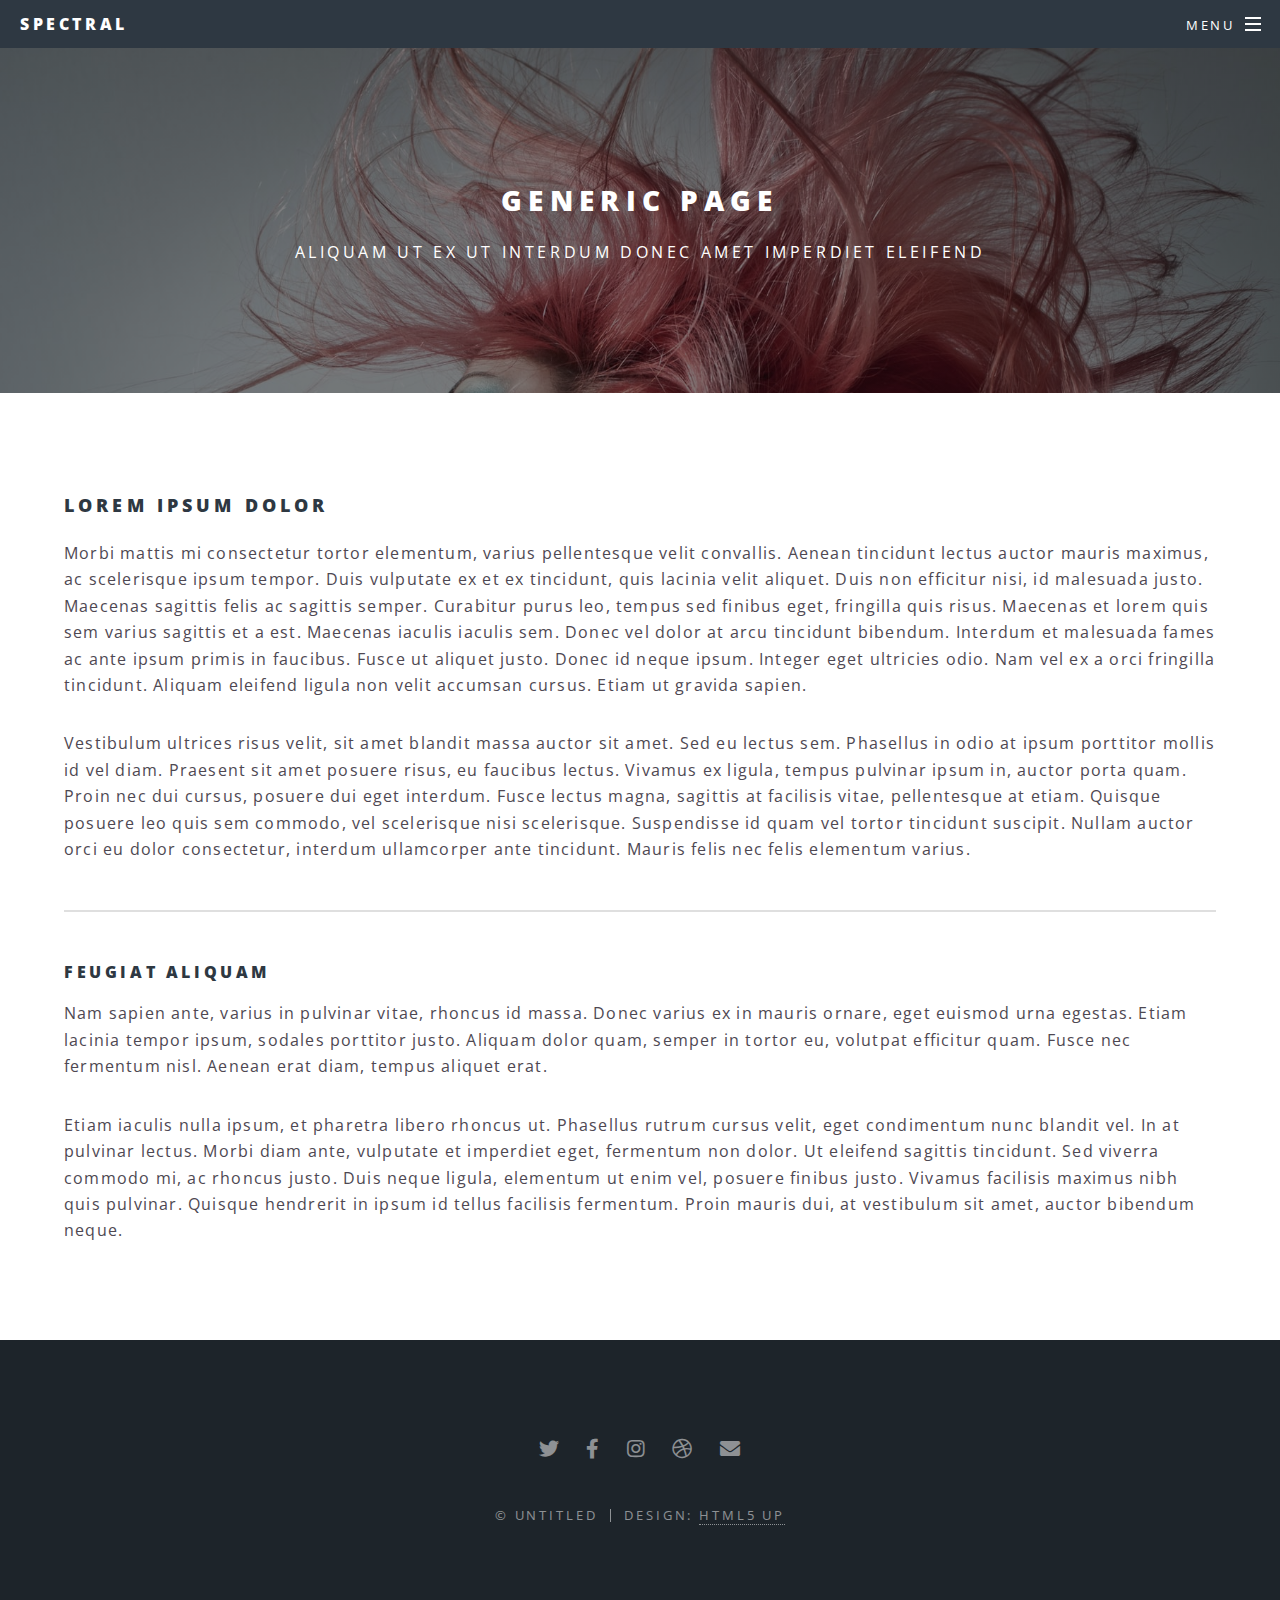
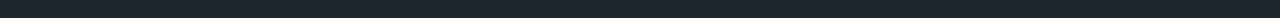
<file: SplashOfColorSalon/generic.html>
<!DOCTYPE HTML>
<!--
	Spectral by HTML5 UP
	html5up.net | @ajlkn
	Free for personal and commercial use under the CCA 3.0 license (html5up.net/license)
-->
<html>
	<head>
		<title>Generic - Spectral by HTML5 UP</title>
		<meta charset="utf-8" />
		<meta name="viewport" content="width=device-width, initial-scale=1, user-scalable=no" />
		<link rel="stylesheet" href="assets/css/main.css" />
		<noscript><link rel="stylesheet" href="assets/css/noscript.css" /></noscript>
	</head>
	<body class="is-preload">

		<!-- Page Wrapper -->
			<div id="page-wrapper">

				<!-- Header -->
					<header id="header">
						<h1><a href="index.html">Spectral</a></h1>
						<nav id="nav">
							<ul>
								<li class="special">
									<a href="#menu" class="menuToggle"><span>Menu</span></a>
									<div id="menu">
										<ul>
											<li><a href="index.html">Home</a></li>
											<li><a href="generic.html">Generic</a></li>
											<li><a href="elements.html">Elements</a></li>
											<li><a href="#">Sign Up</a></li>
											<li><a href="#">Log In</a></li>
										</ul>
									</div>
								</li>
							</ul>
						</nav>
					</header>

				<!-- Main -->
					<article id="main">
						<header>
							<h2>Generic Page</h2>
							<p>Aliquam ut ex ut interdum donec amet imperdiet eleifend</p>
						</header>
						<section class="wrapper style5">
							<div class="inner">

								<h3>Lorem ipsum dolor</h3>
								<p>Morbi mattis mi consectetur tortor elementum, varius pellentesque velit convallis. Aenean tincidunt lectus auctor mauris maximus, ac scelerisque ipsum tempor. Duis vulputate ex et ex tincidunt, quis lacinia velit aliquet. Duis non efficitur nisi, id malesuada justo. Maecenas sagittis felis ac sagittis semper. Curabitur purus leo, tempus sed finibus eget, fringilla quis risus. Maecenas et lorem quis sem varius sagittis et a est. Maecenas iaculis iaculis sem. Donec vel dolor at arcu tincidunt bibendum. Interdum et malesuada fames ac ante ipsum primis in faucibus. Fusce ut aliquet justo. Donec id neque ipsum. Integer eget ultricies odio. Nam vel ex a orci fringilla tincidunt. Aliquam eleifend ligula non velit accumsan cursus. Etiam ut gravida sapien.</p>

								<p>Vestibulum ultrices risus velit, sit amet blandit massa auctor sit amet. Sed eu lectus sem. Phasellus in odio at ipsum porttitor mollis id vel diam. Praesent sit amet posuere risus, eu faucibus lectus. Vivamus ex ligula, tempus pulvinar ipsum in, auctor porta quam. Proin nec dui cursus, posuere dui eget interdum. Fusce lectus magna, sagittis at facilisis vitae, pellentesque at etiam. Quisque posuere leo quis sem commodo, vel scelerisque nisi scelerisque. Suspendisse id quam vel tortor tincidunt suscipit. Nullam auctor orci eu dolor consectetur, interdum ullamcorper ante tincidunt. Mauris felis nec felis elementum varius.</p>

								<hr />

								<h4>Feugiat aliquam</h4>
								<p>Nam sapien ante, varius in pulvinar vitae, rhoncus id massa. Donec varius ex in mauris ornare, eget euismod urna egestas. Etiam lacinia tempor ipsum, sodales porttitor justo. Aliquam dolor quam, semper in tortor eu, volutpat efficitur quam. Fusce nec fermentum nisl. Aenean erat diam, tempus aliquet erat.</p>

								<p>Etiam iaculis nulla ipsum, et pharetra libero rhoncus ut. Phasellus rutrum cursus velit, eget condimentum nunc blandit vel. In at pulvinar lectus. Morbi diam ante, vulputate et imperdiet eget, fermentum non dolor. Ut eleifend sagittis tincidunt. Sed viverra commodo mi, ac rhoncus justo. Duis neque ligula, elementum ut enim vel, posuere finibus justo. Vivamus facilisis maximus nibh quis pulvinar. Quisque hendrerit in ipsum id tellus facilisis fermentum. Proin mauris dui, at vestibulum sit amet, auctor bibendum neque.</p>

							</div>
						</section>
					</article>

				<!-- Footer -->
					<footer id="footer">
						<ul class="icons">
							<li><a href="#" class="icon brands fa-twitter"><span class="label">Twitter</span></a></li>
							<li><a href="#" class="icon brands fa-facebook-f"><span class="label">Facebook</span></a></li>
							<li><a href="#" class="icon brands fa-instagram"><span class="label">Instagram</span></a></li>
							<li><a href="#" class="icon brands fa-dribbble"><span class="label">Dribbble</span></a></li>
							<li><a href="#" class="icon solid fa-envelope"><span class="label">Email</span></a></li>
						</ul>
						<ul class="copyright">
							<li>&copy; Untitled</li><li>Design: <a href="http://html5up.net">HTML5 UP</a></li>
						</ul>
					</footer>

			</div>

		<!-- Scripts -->
			<script src="assets/js/jquery.min.js"></script>
			<script src="assets/js/jquery.scrollex.min.js"></script>
			<script src="assets/js/jquery.scrolly.min.js"></script>
			<script src="assets/js/browser.min.js"></script>
			<script src="assets/js/breakpoints.min.js"></script>
			<script src="assets/js/util.js"></script>
			<script src="assets/js/main.js"></script>

	</body>
</html>
</file>
<file: mvcLecture/styles.css>
* {
  padding: 0;
  margin: 0;
  box-sizing: border-box;
}

body {
  background: black;
  color: white;
  font-family: 'Source Sans Pro', sans-serif;
  font-size: 1.4rem;
}

h1 {
  color: lightgreen;
  font-size: 3.5rem;
  padding: 6rem 0 4rem 0;
  text-align: center;
  text-decoration: underline;
}

h2 {
  color: lightskyblue;
  font-size: 2.5rem;
  padding: 1.6rem 0;
}

h3 {
  color: lightgreen;
  font-size: 2rem;
  padding: 1rem 0;
}

p {
  padding-bottom: 1rem;
}

.wrapper {
  max-width: 1200px;
  margin: 0 auto;
}

.page {
  display: flex;
  flex-direction: column;
  font-size: 1.4rem;
  width: 100%;
  padding: 1rem;
  gap: 20px;
  justify-content: center;
  align-items: center;
}

#pageOne {
  display: flex;
  flex-direction: row;
  font-size: 1.4rem;
  width: 100%;
  padding: 1rem;
  gap: 20px;
}

.pageOneContent {
  width: 50%;
}

.fa-solid {
  color: lightskyblue;
  font-size: 30px;
  width: 50px;
  text-align: center;
}

p {
  padding-bottom: 1rem;
}

.pageOneDisplay {
  width: 50%;
}

.pageOneDisplay img {
  border: 0.25rem solid lightgreen;
  border-radius: 20px;
}

.pageOneDisplay p {
  color: lightgreen;
  font-size: 1.2rem;
  font-style: italic;
  text-align: center;
}

img {
  width: 100%;
  height: auto;
}

ul {
  text-decoration: none;
  list-style-type: none;
}

ul span {
  color: lightgreen;
  font-weight: bold;
}

li {
  padding-bottom: 0.5rem;
}

@media screen and (max-width: 1199px) {
  h1 {
    font-size: 3rem;
    padding: 3rem 0 1rem 0;
  }

  #pageOne {
    flex-direction: column;
  }

  .pageOneContent {
    width: 100%;
  }

  .pageOneDisplay {
    width: 100%;
  }

  img {
    padding: 3rem;
  }
}
</file>
<file: SplashOfColorSalon/assets/css/noscript.css>
/*
	Spectral by HTML5 UP
	html5up.net | @ajlkn
	Free for personal and commercial use under the CCA 3.0 license (html5up.net/license)
*/

/* Banner */

	body.is-preload #banner h2 {
		-moz-transform: none;
		-webkit-transform: none;
		-ms-transform: none;
		transform: none;
		opacity: 1;
	}

		body.is-preload #banner h2:before, body.is-preload #banner h2:after {
			width: 100%;
		}

	body.is-preload #banner .more {
		-moz-transform: none;
		-webkit-transform: none;
		-ms-transform: none;
		transform: none;
		opacity: 1;
	}

	body.is-preload #banner:after {
		opacity: 0;
	}
</file>
<file: SplashOfColorSalon/assets/css/main.css>
@import url(fontawesome-all.min.css);
@import url('https://fonts.googleapis.com/css?family=Open+Sans:400,400italic,600,600italic,800,800italic');

/*
	Spectral by HTML5 UP
	html5up.net | @ajlkn
	Free for personal and commercial use under the CCA 3.0 license (html5up.net/license)
*/

html,
body,
div,
span,
applet,
object,
iframe,
h1,
h2,
h3,
h4,
h5,
h6,
p,
blockquote,
pre,
a,
abbr,
acronym,
address,
big,
cite,
code,
del,
dfn,
em,
img,
ins,
kbd,
q,
s,
samp,
small,
strike,
strong,
sub,
sup,
tt,
var,
b,
u,
i,
center,
dl,
dt,
dd,
ol,
ul,
li,
fieldset,
form,
label,
legend,
table,
caption,
tbody,
tfoot,
thead,
tr,
th,
td,
article,
aside,
canvas,
details,
embed,
figure,
figcaption,
footer,
header,
hgroup,
menu,
nav,
output,
ruby,
section,
summary,
time,
mark,
audio,
video {
  margin: 0;
  padding: 0;
  border: 0;
  font-size: 100%;
  font: inherit;
  vertical-align: baseline;
}

article,
aside,
details,
figcaption,
figure,
footer,
header,
hgroup,
menu,
nav,
section {
  display: block;
}

body {
  line-height: 1;
}

ol,
ul {
  list-style: none;
}

blockquote,
q {
  quotes: none;
}

blockquote:before,
blockquote:after,
q:before,
q:after {
  content: '';
  content: none;
}

table {
  border-collapse: collapse;
  border-spacing: 0;
}

body {
  -webkit-text-size-adjust: none;
}

mark {
  background-color: transparent;
  color: inherit;
}

input::-moz-focus-inner {
  border: 0;
  padding: 0;
}

input,
select,
textarea {
  -moz-appearance: none;
  -webkit-appearance: none;
  -ms-appearance: none;
  appearance: none;
}

/* Basic */

@-ms-viewport {
  width: device-width;
}

html {
  box-sizing: border-box;
}

*,
*:before,
*:after {
  box-sizing: inherit;
}

body {
  background: #2e3842;
}

body.is-preload *,
body.is-preload *:before,
body.is-preload *:after {
  -moz-animation: none !important;
  -webkit-animation: none !important;
  -ms-animation: none !important;
  animation: none !important;
  -moz-transition: none !important;
  -webkit-transition: none !important;
  -ms-transition: none !important;
  transition: none !important;
}

body,
input,
select,
textarea {
  color: #fff;
  font-family: 'Open Sans', Helvetica, sans-serif;
  font-size: 15pt;
  font-weight: 400;
  letter-spacing: 0.075em;
  line-height: 1.65em;
}

@media screen and (max-width: 1680px) {
  body,
  input,
  select,
  textarea {
    font-size: 13pt;
  }
}

@media screen and (max-width: 1280px) {
  body,
  input,
  select,
  textarea {
    font-size: 12pt;
  }
}

@media screen and (max-width: 736px) {
  body,
  input,
  select,
  textarea {
    font-size: 11pt;
    letter-spacing: 0.0375em;
  }
}

a {
  -moz-transition: color 0.2s ease, border-bottom-color 0.2s ease;
  -webkit-transition: color 0.2s ease, border-bottom-color 0.2s ease;
  -ms-transition: color 0.2s ease, border-bottom-color 0.2s ease;
  transition: color 0.2s ease, border-bottom-color 0.2s ease;
  border-bottom: dotted 1px;
  color: inherit;
  text-decoration: none;
}

a:hover {
  border-bottom-color: transparent;
}

strong,
b {
  color: #fff;
  font-weight: 600;
}

em,
i {
  font-style: italic;
}

p {
  margin: 0 0 2em 0;
}

h1,
h2,
h3,
h4,
h5,
h6 {
  color: #fff;
  font-weight: 800;
  letter-spacing: 0.225em;
  line-height: 1em;
  margin: 0 0 1em 0;
  text-transform: uppercase;
}

h1 a,
h2 a,
h3 a,
h4 a,
h5 a,
h6 a {
  color: inherit;
  text-decoration: none;
}

h2 {
  font-size: 1.35em;
  line-height: 1.75em;
}

@media screen and (max-width: 736px) {
  h2 {
    font-size: 1.1em;
    line-height: 1.65em;
  }
}

h3 {
  font-size: 1.15em;
  line-height: 1.75em;
}

@media screen and (max-width: 736px) {
  h3 {
    font-size: 1em;
    line-height: 1.65em;
  }
}

h4 {
  font-size: 1em;
  line-height: 1.5em;
}

h5 {
  font-size: 0.8em;
  line-height: 1.5em;
}

h6 {
  font-size: 0.7em;
  line-height: 1.5em;
}

sub {
  font-size: 0.8em;
  position: relative;
  top: 0.5em;
}

sup {
  font-size: 0.8em;
  position: relative;
  top: -0.5em;
}

hr {
  border: 0;
  border-bottom: solid 2px #fff;
  margin: 3em 0;
}

hr.major {
  margin: 4.5em 0;
}

blockquote {
  border-left: solid 4px #fff;
  font-style: italic;
  margin: 0 0 2em 0;
  padding: 0.5em 0 0.5em 2em;
}

code {
  background: rgba(144, 144, 144, 0.25);
  border-radius: 3px;
  font-family: 'Courier New', monospace;
  font-size: 0.9em;
  letter-spacing: 0;
  margin: 0 0.25em;
  padding: 0.25em 0.65em;
}

pre {
  -webkit-overflow-scrolling: touch;
  font-family: 'Courier New', monospace;
  font-size: 0.9em;
  margin: 0 0 2em 0;
}

pre code {
  display: block;
  line-height: 1.75em;
  padding: 1em 1.5em;
  overflow-x: auto;
}

.align-left {
  text-align: left;
}

.align-center {
  text-align: center;
}

.align-right {
  text-align: right;
}

/* Row */

.row {
  display: flex;
  flex-wrap: wrap;
  box-sizing: border-box;
  align-items: stretch;
}

.row > * {
  box-sizing: border-box;
}

.row.gtr-uniform > * > :last-child {
  margin-bottom: 0;
}

.row.aln-left {
  justify-content: flex-start;
}

.row.aln-center {
  justify-content: center;
}

.row.aln-right {
  justify-content: flex-end;
}

.row.aln-top {
  align-items: flex-start;
}

.row.aln-middle {
  align-items: center;
}

.row.aln-bottom {
  align-items: flex-end;
}

.row > .imp {
  order: -1;
}

.row > .col-1 {
  width: 8.33333%;
}

.row > .off-1 {
  margin-left: 8.33333%;
}

.row > .col-2 {
  width: 16.66667%;
}

.row > .off-2 {
  margin-left: 16.66667%;
}

.row > .col-3 {
  width: 25%;
}

.row > .off-3 {
  margin-left: 25%;
}

.row > .col-4 {
  width: 33.33333%;
}

.row > .off-4 {
  margin-left: 33.33333%;
}

.row > .col-5 {
  width: 41.66667%;
}

.row > .off-5 {
  margin-left: 41.66667%;
}

.row > .col-6 {
  width: 50%;
}

.row > .off-6 {
  margin-left: 50%;
}

.row > .col-7 {
  width: 58.33333%;
}

.row > .off-7 {
  margin-left: 58.33333%;
}

.row > .col-8 {
  width: 66.66667%;
}

.row > .off-8 {
  margin-left: 66.66667%;
}

.row > .col-9 {
  width: 75%;
}

.row > .off-9 {
  margin-left: 75%;
}

.row > .col-10 {
  width: 83.33333%;
}

.row > .off-10 {
  margin-left: 83.33333%;
}

.row > .col-11 {
  width: 91.66667%;
}

.row > .off-11 {
  margin-left: 91.66667%;
}

.row > .col-12 {
  width: 100%;
}

.row > .off-12 {
  margin-left: 100%;
}

.row.gtr-0 {
  margin-top: 0;
  margin-left: 0em;
}

.row.gtr-0 > * {
  padding: 0 0 0 0em;
}

.row.gtr-0.gtr-uniform {
  margin-top: 0em;
}

.row.gtr-0.gtr-uniform > * {
  padding-top: 0em;
}

.row.gtr-25 {
  margin-top: 0;
  margin-left: -0.375em;
}

.row.gtr-25 > * {
  padding: 0 0 0 0.375em;
}

.row.gtr-25.gtr-uniform {
  margin-top: -0.375em;
}

.row.gtr-25.gtr-uniform > * {
  padding-top: 0.375em;
}

.row.gtr-50 {
  margin-top: 0;
  margin-left: -0.75em;
}

.row.gtr-50 > * {
  padding: 0 0 0 0.75em;
}

.row.gtr-50.gtr-uniform {
  margin-top: -0.75em;
}

.row.gtr-50.gtr-uniform > * {
  padding-top: 0.75em;
}

.row {
  margin-top: 0;
  margin-left: -1.5em;
}

.row > * {
  padding: 0 0 0 1.5em;
}

.row.gtr-uniform {
  margin-top: -1.5em;
}

.row.gtr-uniform > * {
  padding-top: 1.5em;
}

.row.gtr-150 {
  margin-top: 0;
  margin-left: -2.25em;
}

.row.gtr-150 > * {
  padding: 0 0 0 2.25em;
}

.row.gtr-150.gtr-uniform {
  margin-top: -2.25em;
}

.row.gtr-150.gtr-uniform > * {
  padding-top: 2.25em;
}

.row.gtr-200 {
  margin-top: 0;
  margin-left: -3em;
}

.row.gtr-200 > * {
  padding: 0 0 0 3em;
}

.row.gtr-200.gtr-uniform {
  margin-top: -3em;
}

.row.gtr-200.gtr-uniform > * {
  padding-top: 3em;
}

@media screen and (max-width: 1680px) {
  .row {
    display: flex;
    flex-wrap: wrap;
    box-sizing: border-box;
    align-items: stretch;
  }

  .row > * {
    box-sizing: border-box;
  }

  .row.gtr-uniform > * > :last-child {
    margin-bottom: 0;
  }

  .row.aln-left {
    justify-content: flex-start;
  }

  .row.aln-center {
    justify-content: center;
  }

  .row.aln-right {
    justify-content: flex-end;
  }

  .row.aln-top {
    align-items: flex-start;
  }

  .row.aln-middle {
    align-items: center;
  }

  .row.aln-bottom {
    align-items: flex-end;
  }

  .row > .imp-xlarge {
    order: -1;
  }

  .row > .col-1-xlarge {
    width: 8.33333%;
  }

  .row > .off-1-xlarge {
    margin-left: 8.33333%;
  }

  .row > .col-2-xlarge {
    width: 16.66667%;
  }

  .row > .off-2-xlarge {
    margin-left: 16.66667%;
  }

  .row > .col-3-xlarge {
    width: 25%;
  }

  .row > .off-3-xlarge {
    margin-left: 25%;
  }

  .row > .col-4-xlarge {
    width: 33.33333%;
  }

  .row > .off-4-xlarge {
    margin-left: 33.33333%;
  }

  .row > .col-5-xlarge {
    width: 41.66667%;
  }

  .row > .off-5-xlarge {
    margin-left: 41.66667%;
  }

  .row > .col-6-xlarge {
    width: 50%;
  }

  .row > .off-6-xlarge {
    margin-left: 50%;
  }

  .row > .col-7-xlarge {
    width: 58.33333%;
  }

  .row > .off-7-xlarge {
    margin-left: 58.33333%;
  }

  .row > .col-8-xlarge {
    width: 66.66667%;
  }

  .row > .off-8-xlarge {
    margin-left: 66.66667%;
  }

  .row > .col-9-xlarge {
    width: 75%;
  }

  .row > .off-9-xlarge {
    margin-left: 75%;
  }

  .row > .col-10-xlarge {
    width: 83.33333%;
  }

  .row > .off-10-xlarge {
    margin-left: 83.33333%;
  }

  .row > .col-11-xlarge {
    width: 91.66667%;
  }

  .row > .off-11-xlarge {
    margin-left: 91.66667%;
  }

  .row > .col-12-xlarge {
    width: 100%;
  }

  .row > .off-12-xlarge {
    margin-left: 100%;
  }

  .row.gtr-0 {
    margin-top: 0;
    margin-left: 0em;
  }

  .row.gtr-0 > * {
    padding: 0 0 0 0em;
  }

  .row.gtr-0.gtr-uniform {
    margin-top: 0em;
  }

  .row.gtr-0.gtr-uniform > * {
    padding-top: 0em;
  }

  .row.gtr-25 {
    margin-top: 0;
    margin-left: -0.375em;
  }

  .row.gtr-25 > * {
    padding: 0 0 0 0.375em;
  }

  .row.gtr-25.gtr-uniform {
    margin-top: -0.375em;
  }

  .row.gtr-25.gtr-uniform > * {
    padding-top: 0.375em;
  }

  .row.gtr-50 {
    margin-top: 0;
    margin-left: -0.75em;
  }

  .row.gtr-50 > * {
    padding: 0 0 0 0.75em;
  }

  .row.gtr-50.gtr-uniform {
    margin-top: -0.75em;
  }

  .row.gtr-50.gtr-uniform > * {
    padding-top: 0.75em;
  }

  .row {
    margin-top: 0;
    margin-left: -1.5em;
  }

  .row > * {
    padding: 0 0 0 1.5em;
  }

  .row.gtr-uniform {
    margin-top: -1.5em;
  }

  .row.gtr-uniform > * {
    padding-top: 1.5em;
  }

  .row.gtr-150 {
    margin-top: 0;
    margin-left: -2.25em;
  }

  .row.gtr-150 > * {
    padding: 0 0 0 2.25em;
  }

  .row.gtr-150.gtr-uniform {
    margin-top: -2.25em;
  }

  .row.gtr-150.gtr-uniform > * {
    padding-top: 2.25em;
  }

  .row.gtr-200 {
    margin-top: 0;
    margin-left: -3em;
  }

  .row.gtr-200 > * {
    padding: 0 0 0 3em;
  }

  .row.gtr-200.gtr-uniform {
    margin-top: -3em;
  }

  .row.gtr-200.gtr-uniform > * {
    padding-top: 3em;
  }
}

@media screen and (max-width: 1280px) {
  .row {
    display: flex;
    flex-wrap: wrap;
    box-sizing: border-box;
    align-items: stretch;
  }

  .row > * {
    box-sizing: border-box;
  }

  .row.gtr-uniform > * > :last-child {
    margin-bottom: 0;
  }

  .row.aln-left {
    justify-content: flex-start;
  }

  .row.aln-center {
    justify-content: center;
  }

  .row.aln-right {
    justify-content: flex-end;
  }

  .row.aln-top {
    align-items: flex-start;
  }

  .row.aln-middle {
    align-items: center;
  }

  .row.aln-bottom {
    align-items: flex-end;
  }

  .row > .imp-large {
    order: -1;
  }

  .row > .col-1-large {
    width: 8.33333%;
  }

  .row > .off-1-large {
    margin-left: 8.33333%;
  }

  .row > .col-2-large {
    width: 16.66667%;
  }

  .row > .off-2-large {
    margin-left: 16.66667%;
  }

  .row > .col-3-large {
    width: 25%;
  }

  .row > .off-3-large {
    margin-left: 25%;
  }

  .row > .col-4-large {
    width: 33.33333%;
  }

  .row > .off-4-large {
    margin-left: 33.33333%;
  }

  .row > .col-5-large {
    width: 41.66667%;
  }

  .row > .off-5-large {
    margin-left: 41.66667%;
  }

  .row > .col-6-large {
    width: 50%;
  }

  .row > .off-6-large {
    margin-left: 50%;
  }

  .row > .col-7-large {
    width: 58.33333%;
  }

  .row > .off-7-large {
    margin-left: 58.33333%;
  }

  .row > .col-8-large {
    width: 66.66667%;
  }

  .row > .off-8-large {
    margin-left: 66.66667%;
  }

  .row > .col-9-large {
    width: 75%;
  }

  .row > .off-9-large {
    margin-left: 75%;
  }

  .row > .col-10-large {
    width: 83.33333%;
  }

  .row > .off-10-large {
    margin-left: 83.33333%;
  }

  .row > .col-11-large {
    width: 91.66667%;
  }

  .row > .off-11-large {
    margin-left: 91.66667%;
  }

  .row > .col-12-large {
    width: 100%;
  }

  .row > .off-12-large {
    margin-left: 100%;
  }

  .row.gtr-0 {
    margin-top: 0;
    margin-left: 0em;
  }

  .row.gtr-0 > * {
    padding: 0 0 0 0em;
  }

  .row.gtr-0.gtr-uniform {
    margin-top: 0em;
  }

  .row.gtr-0.gtr-uniform > * {
    padding-top: 0em;
  }

  .row.gtr-25 {
    margin-top: 0;
    margin-left: -0.375em;
  }

  .row.gtr-25 > * {
    padding: 0 0 0 0.375em;
  }

  .row.gtr-25.gtr-uniform {
    margin-top: -0.375em;
  }

  .row.gtr-25.gtr-uniform > * {
    padding-top: 0.375em;
  }

  .row.gtr-50 {
    margin-top: 0;
    margin-left: -0.75em;
  }

  .row.gtr-50 > * {
    padding: 0 0 0 0.75em;
  }

  .row.gtr-50.gtr-uniform {
    margin-top: -0.75em;
  }

  .row.gtr-50.gtr-uniform > * {
    padding-top: 0.75em;
  }

  .row {
    margin-top: 0;
    margin-left: -1.5em;
  }

  .row > * {
    padding: 0 0 0 1.5em;
  }

  .row.gtr-uniform {
    margin-top: -1.5em;
  }

  .row.gtr-uniform > * {
    padding-top: 1.5em;
  }

  .row.gtr-150 {
    margin-top: 0;
    margin-left: -2.25em;
  }

  .row.gtr-150 > * {
    padding: 0 0 0 2.25em;
  }

  .row.gtr-150.gtr-uniform {
    margin-top: -2.25em;
  }

  .row.gtr-150.gtr-uniform > * {
    padding-top: 2.25em;
  }

  .row.gtr-200 {
    margin-top: 0;
    margin-left: -3em;
  }

  .row.gtr-200 > * {
    padding: 0 0 0 3em;
  }

  .row.gtr-200.gtr-uniform {
    margin-top: -3em;
  }

  .row.gtr-200.gtr-uniform > * {
    padding-top: 3em;
  }
}

@media screen and (max-width: 980px) {
  .row {
    display: flex;
    flex-wrap: wrap;
    box-sizing: border-box;
    align-items: stretch;
  }

  .row > * {
    box-sizing: border-box;
  }

  .row.gtr-uniform > * > :last-child {
    margin-bottom: 0;
  }

  .row.aln-left {
    justify-content: flex-start;
  }

  .row.aln-center {
    justify-content: center;
  }

  .row.aln-right {
    justify-content: flex-end;
  }

  .row.aln-top {
    align-items: flex-start;
  }

  .row.aln-middle {
    align-items: center;
  }

  .row.aln-bottom {
    align-items: flex-end;
  }

  .row > .imp-medium {
    order: -1;
  }

  .row > .col-1-medium {
    width: 8.33333%;
  }

  .row > .off-1-medium {
    margin-left: 8.33333%;
  }

  .row > .col-2-medium {
    width: 16.66667%;
  }

  .row > .off-2-medium {
    margin-left: 16.66667%;
  }

  .row > .col-3-medium {
    width: 25%;
  }

  .row > .off-3-medium {
    margin-left: 25%;
  }

  .row > .col-4-medium {
    width: 33.33333%;
  }

  .row > .off-4-medium {
    margin-left: 33.33333%;
  }

  .row > .col-5-medium {
    width: 41.66667%;
  }

  .row > .off-5-medium {
    margin-left: 41.66667%;
  }

  .row > .col-6-medium {
    width: 50%;
  }

  .row > .off-6-medium {
    margin-left: 50%;
  }

  .row > .col-7-medium {
    width: 58.33333%;
  }

  .row > .off-7-medium {
    margin-left: 58.33333%;
  }

  .row > .col-8-medium {
    width: 66.66667%;
  }

  .row > .off-8-medium {
    margin-left: 66.66667%;
  }

  .row > .col-9-medium {
    width: 75%;
  }

  .row > .off-9-medium {
    margin-left: 75%;
  }

  .row > .col-10-medium {
    width: 83.33333%;
  }

  .row > .off-10-medium {
    margin-left: 83.33333%;
  }

  .row > .col-11-medium {
    width: 91.66667%;
  }

  .row > .off-11-medium {
    margin-left: 91.66667%;
  }

  .row > .col-12-medium {
    width: 100%;
  }

  .row > .off-12-medium {
    margin-left: 100%;
  }

  .row.gtr-0 {
    margin-top: 0;
    margin-left: 0em;
  }

  .row.gtr-0 > * {
    padding: 0 0 0 0em;
  }

  .row.gtr-0.gtr-uniform {
    margin-top: 0em;
  }

  .row.gtr-0.gtr-uniform > * {
    padding-top: 0em;
  }

  .row.gtr-25 {
    margin-top: 0;
    margin-left: -0.375em;
  }

  .row.gtr-25 > * {
    padding: 0 0 0 0.375em;
  }

  .row.gtr-25.gtr-uniform {
    margin-top: -0.375em;
  }

  .row.gtr-25.gtr-uniform > * {
    padding-top: 0.375em;
  }

  .row.gtr-50 {
    margin-top: 0;
    margin-left: -0.75em;
  }

  .row.gtr-50 > * {
    padding: 0 0 0 0.75em;
  }

  .row.gtr-50.gtr-uniform {
    margin-top: -0.75em;
  }

  .row.gtr-50.gtr-uniform > * {
    padding-top: 0.75em;
  }

  .row {
    margin-top: 0;
    margin-left: -1.5em;
  }

  .row > * {
    padding: 0 0 0 1.5em;
  }

  .row.gtr-uniform {
    margin-top: -1.5em;
  }

  .row.gtr-uniform > * {
    padding-top: 1.5em;
  }

  .row.gtr-150 {
    margin-top: 0;
    margin-left: -2.25em;
  }

  .row.gtr-150 > * {
    padding: 0 0 0 2.25em;
  }

  .row.gtr-150.gtr-uniform {
    margin-top: -2.25em;
  }

  .row.gtr-150.gtr-uniform > * {
    padding-top: 2.25em;
  }

  .row.gtr-200 {
    margin-top: 0;
    margin-left: -3em;
  }

  .row.gtr-200 > * {
    padding: 0 0 0 3em;
  }

  .row.gtr-200.gtr-uniform {
    margin-top: -3em;
  }

  .row.gtr-200.gtr-uniform > * {
    padding-top: 3em;
  }
}

@media screen and (max-width: 736px) {
  .row {
    display: flex;
    flex-wrap: wrap;
    box-sizing: border-box;
    align-items: stretch;
  }

  .row > * {
    box-sizing: border-box;
  }

  .row.gtr-uniform > * > :last-child {
    margin-bottom: 0;
  }

  .row.aln-left {
    justify-content: flex-start;
  }

  .row.aln-center {
    justify-content: center;
  }

  .row.aln-right {
    justify-content: flex-end;
  }

  .row.aln-top {
    align-items: flex-start;
  }

  .row.aln-middle {
    align-items: center;
  }

  .row.aln-bottom {
    align-items: flex-end;
  }

  .row > .imp-small {
    order: -1;
  }

  .row > .col-1-small {
    width: 8.33333%;
  }

  .row > .off-1-small {
    margin-left: 8.33333%;
  }

  .row > .col-2-small {
    width: 16.66667%;
  }

  .row > .off-2-small {
    margin-left: 16.66667%;
  }

  .row > .col-3-small {
    width: 25%;
  }

  .row > .off-3-small {
    margin-left: 25%;
  }

  .row > .col-4-small {
    width: 33.33333%;
  }

  .row > .off-4-small {
    margin-left: 33.33333%;
  }

  .row > .col-5-small {
    width: 41.66667%;
  }

  .row > .off-5-small {
    margin-left: 41.66667%;
  }

  .row > .col-6-small {
    width: 50%;
  }

  .row > .off-6-small {
    margin-left: 50%;
  }

  .row > .col-7-small {
    width: 58.33333%;
  }

  .row > .off-7-small {
    margin-left: 58.33333%;
  }

  .row > .col-8-small {
    width: 66.66667%;
  }

  .row > .off-8-small {
    margin-left: 66.66667%;
  }

  .row > .col-9-small {
    width: 75%;
  }

  .row > .off-9-small {
    margin-left: 75%;
  }

  .row > .col-10-small {
    width: 83.33333%;
  }

  .row > .off-10-small {
    margin-left: 83.33333%;
  }

  .row > .col-11-small {
    width: 91.66667%;
  }

  .row > .off-11-small {
    margin-left: 91.66667%;
  }

  .row > .col-12-small {
    width: 100%;
  }

  .row > .off-12-small {
    margin-left: 100%;
  }

  .row.gtr-0 {
    margin-top: 0;
    margin-left: 0em;
  }

  .row.gtr-0 > * {
    padding: 0 0 0 0em;
  }

  .row.gtr-0.gtr-uniform {
    margin-top: 0em;
  }

  .row.gtr-0.gtr-uniform > * {
    padding-top: 0em;
  }

  .row.gtr-25 {
    margin-top: 0;
    margin-left: -0.375em;
  }

  .row.gtr-25 > * {
    padding: 0 0 0 0.375em;
  }

  .row.gtr-25.gtr-uniform {
    margin-top: -0.375em;
  }

  .row.gtr-25.gtr-uniform > * {
    padding-top: 0.375em;
  }

  .row.gtr-50 {
    margin-top: 0;
    margin-left: -0.75em;
  }

  .row.gtr-50 > * {
    padding: 0 0 0 0.75em;
  }

  .row.gtr-50.gtr-uniform {
    margin-top: -0.75em;
  }

  .row.gtr-50.gtr-uniform > * {
    padding-top: 0.75em;
  }

  .row {
    margin-top: 0;
    margin-left: -1.5em;
  }

  .row > * {
    padding: 0 0 0 1.5em;
  }

  .row.gtr-uniform {
    margin-top: -1.5em;
  }

  .row.gtr-uniform > * {
    padding-top: 1.5em;
  }

  .row.gtr-150 {
    margin-top: 0;
    margin-left: -2.25em;
  }

  .row.gtr-150 > * {
    padding: 0 0 0 2.25em;
  }

  .row.gtr-150.gtr-uniform {
    margin-top: -2.25em;
  }

  .row.gtr-150.gtr-uniform > * {
    padding-top: 2.25em;
  }

  .row.gtr-200 {
    margin-top: 0;
    margin-left: -3em;
  }

  .row.gtr-200 > * {
    padding: 0 0 0 3em;
  }

  .row.gtr-200.gtr-uniform {
    margin-top: -3em;
  }

  .row.gtr-200.gtr-uniform > * {
    padding-top: 3em;
  }
}

@media screen and (max-width: 480px) {
  .row {
    display: flex;
    flex-wrap: wrap;
    box-sizing: border-box;
    align-items: stretch;
  }

  .row > * {
    box-sizing: border-box;
  }

  .row.gtr-uniform > * > :last-child {
    margin-bottom: 0;
  }

  .row.aln-left {
    justify-content: flex-start;
  }

  .row.aln-center {
    justify-content: center;
  }

  .row.aln-right {
    justify-content: flex-end;
  }

  .row.aln-top {
    align-items: flex-start;
  }

  .row.aln-middle {
    align-items: center;
  }

  .row.aln-bottom {
    align-items: flex-end;
  }

  .row > .imp-xsmall {
    order: -1;
  }

  .row > .col-1-xsmall {
    width: 8.33333%;
  }

  .row > .off-1-xsmall {
    margin-left: 8.33333%;
  }

  .row > .col-2-xsmall {
    width: 16.66667%;
  }

  .row > .off-2-xsmall {
    margin-left: 16.66667%;
  }

  .row > .col-3-xsmall {
    width: 25%;
  }

  .row > .off-3-xsmall {
    margin-left: 25%;
  }

  .row > .col-4-xsmall {
    width: 33.33333%;
  }

  .row > .off-4-xsmall {
    margin-left: 33.33333%;
  }

  .row > .col-5-xsmall {
    width: 41.66667%;
  }

  .row > .off-5-xsmall {
    margin-left: 41.66667%;
  }

  .row > .col-6-xsmall {
    width: 50%;
  }

  .row > .off-6-xsmall {
    margin-left: 50%;
  }

  .row > .col-7-xsmall {
    width: 58.33333%;
  }

  .row > .off-7-xsmall {
    margin-left: 58.33333%;
  }

  .row > .col-8-xsmall {
    width: 66.66667%;
  }

  .row > .off-8-xsmall {
    margin-left: 66.66667%;
  }

  .row > .col-9-xsmall {
    width: 75%;
  }

  .row > .off-9-xsmall {
    margin-left: 75%;
  }

  .row > .col-10-xsmall {
    width: 83.33333%;
  }

  .row > .off-10-xsmall {
    margin-left: 83.33333%;
  }

  .row > .col-11-xsmall {
    width: 91.66667%;
  }

  .row > .off-11-xsmall {
    margin-left: 91.66667%;
  }

  .row > .col-12-xsmall {
    width: 100%;
  }

  .row > .off-12-xsmall {
    margin-left: 100%;
  }

  .row.gtr-0 {
    margin-top: 0;
    margin-left: 0em;
  }

  .row.gtr-0 > * {
    padding: 0 0 0 0em;
  }

  .row.gtr-0.gtr-uniform {
    margin-top: 0em;
  }

  .row.gtr-0.gtr-uniform > * {
    padding-top: 0em;
  }

  .row.gtr-25 {
    margin-top: 0;
    margin-left: -0.375em;
  }

  .row.gtr-25 > * {
    padding: 0 0 0 0.375em;
  }

  .row.gtr-25.gtr-uniform {
    margin-top: -0.375em;
  }

  .row.gtr-25.gtr-uniform > * {
    padding-top: 0.375em;
  }

  .row.gtr-50 {
    margin-top: 0;
    margin-left: -0.75em;
  }

  .row.gtr-50 > * {
    padding: 0 0 0 0.75em;
  }

  .row.gtr-50.gtr-uniform {
    margin-top: -0.75em;
  }

  .row.gtr-50.gtr-uniform > * {
    padding-top: 0.75em;
  }

  .row {
    margin-top: 0;
    margin-left: -1.5em;
  }

  .row > * {
    padding: 0 0 0 1.5em;
  }

  .row.gtr-uniform {
    margin-top: -1.5em;
  }

  .row.gtr-uniform > * {
    padding-top: 1.5em;
  }

  .row.gtr-150 {
    margin-top: 0;
    margin-left: -2.25em;
  }

  .row.gtr-150 > * {
    padding: 0 0 0 2.25em;
  }

  .row.gtr-150.gtr-uniform {
    margin-top: -2.25em;
  }

  .row.gtr-150.gtr-uniform > * {
    padding-top: 2.25em;
  }

  .row.gtr-200 {
    margin-top: 0;
    margin-left: -3em;
  }

  .row.gtr-200 > * {
    padding: 0 0 0 3em;
  }

  .row.gtr-200.gtr-uniform {
    margin-top: -3em;
  }

  .row.gtr-200.gtr-uniform > * {
    padding-top: 3em;
  }
}

/* Section/Article */

section.special,
article.special {
  text-align: center;
}

header p {
  color: rgba(255, 255, 255, 0.5);
  position: relative;
  top: -0.25em;
}

header h3 + p {
  font-size: 1.1em;
}

header h4 + p,
header h5 + p,
header h6 + p {
  font-size: 0.9em;
}

header.major {
  margin: 0 0 3.5em 0;
}

header.major h2,
header.major h3,
header.major h4,
header.major h5,
header.major h6 {
  border-bottom: solid 2px #fff;
  display: inline-block;
  padding-bottom: 1em;
  position: relative;
}

header.major h2:after,
header.major h3:after,
header.major h4:after,
header.major h5:after,
header.major h6:after {
  content: '';
  display: block;
  height: 1px;
}

header.major p {
  color: #fff;
  top: 0;
}

@media screen and (max-width: 736px) {
  header.major {
    margin: 0 0 2em 0;
  }
}

@media screen and (max-width: 980px) {
  header br {
    display: none;
  }
}

/* Form */

form {
  margin: 0 0 2em 0;
}

label {
  color: #fff;
  display: block;
  font-size: 0.9em;
  font-weight: 600;
  margin: 0 0 1em 0;
}

input[type='text'],
input[type='password'],
input[type='email'],
select,
textarea {
  -moz-appearance: none;
  -webkit-appearance: none;
  -ms-appearance: none;
  appearance: none;
  background-color: rgba(144, 144, 144, 0.25);
  border-radius: 3px;
  border: none;
  color: inherit;
  display: block;
  outline: 0;
  padding: 0 1em;
  text-decoration: none;
  width: 100%;
}

input[type='text']:invalid,
input[type='password']:invalid,
input[type='email']:invalid,
select:invalid,
textarea:invalid {
  box-shadow: none;
}

input[type='text']:focus,
input[type='password']:focus,
input[type='email']:focus,
select:focus,
textarea:focus {
  box-shadow: 0 0 0 2px #21b2a6;
}

select {
  background-size: 1.25em;
  background-repeat: no-repeat;
  background-position: calc(100% - 1em) center;
  height: 2.75em;
  padding-right: 2.75em;
  text-overflow: ellipsis;
}

select:focus::-ms-value {
  background-color: transparent;
}

select::-ms-expand {
  display: none;
}

input[type='text'],
input[type='password'],
input[type='email'],
select {
  height: 2.75em;
}

textarea {
  padding: 0.75em 1em;
}

input[type='checkbox'],
input[type='radio'] {
  -moz-appearance: none;
  -webkit-appearance: none;
  -ms-appearance: none;
  appearance: none;
  display: block;
  float: left;
  margin-right: -2em;
  opacity: 0;
  width: 1em;
  z-index: -1;
}

input[type='checkbox'] + label,
input[type='radio'] + label {
  text-decoration: none;
  color: #fff;
  cursor: pointer;
  display: inline-block;
  font-size: 1em;
  font-weight: 400;
  padding-left: 2.4em;
  padding-right: 0.75em;
  position: relative;
}

input[type='checkbox'] + label:before,
input[type='radio'] + label:before {
  -moz-osx-font-smoothing: grayscale;
  -webkit-font-smoothing: antialiased;
  display: inline-block;
  font-style: normal;
  font-variant: normal;
  text-rendering: auto;
  line-height: 1;
  text-transform: none !important;
  font-family: 'Font Awesome 5 Free';
  font-weight: 900;
}

input[type='checkbox'] + label:before,
input[type='radio'] + label:before {
  background: rgba(144, 144, 144, 0.25);
  border-radius: 3px;
  content: '';
  display: inline-block;
  font-size: 0.8em;
  height: 2.0625em;
  left: 0;
  line-height: 2.0625em;
  position: absolute;
  text-align: center;
  top: 0;
  width: 2.0625em;
}

input[type='checkbox']:checked + label:before,
input[type='radio']:checked + label:before {
  background: #2e3842;
  color: #fff;
  content: '\f00c';
}

input[type='checkbox']:focus + label:before,
input[type='radio']:focus + label:before {
  box-shadow: 0 0 0 2px #21b2a6;
}

input[type='checkbox'] + label:before {
  border-radius: 3px;
}

input[type='radio'] + label:before {
  border-radius: 100%;
}

::-webkit-input-placeholder {
  color: rgba(255, 255, 255, 0.5) !important;
  opacity: 1;
}

:-moz-placeholder {
  color: rgba(255, 255, 255, 0.5) !important;
  opacity: 1;
}

::-moz-placeholder {
  color: rgba(255, 255, 255, 0.5) !important;
  opacity: 1;
}

:-ms-input-placeholder {
  color: rgba(255, 255, 255, 0.5) !important;
  opacity: 1;
}

/* Box */

.box {
  border-radius: 3px;
  border: solid 2px #fff;
  margin-bottom: 2em;
  padding: 1.5em;
}

.box > :last-child,
.box > :last-child > :last-child,
.box > :last-child > :last-child > :last-child {
  margin-bottom: 0;
}

.box.alt {
  border: 0;
  border-radius: 0;
  padding: 0;
}

/* Icon */

.icon {
  text-decoration: none;
  border-bottom: none;
  position: relative;
}

.icon:before {
  -moz-osx-font-smoothing: grayscale;
  -webkit-font-smoothing: antialiased;
  display: inline-block;
  font-style: normal;
  font-variant: normal;
  text-rendering: auto;
  line-height: 1;
  text-transform: none !important;
  font-family: 'Font Awesome 5 Free';
  font-weight: 400;
}

.icon > .label {
  display: none;
}

.icon:before {
  line-height: inherit;
}

.icon.solid:before {
  font-weight: 900;
}

.icon.brands:before {
  font-family: 'Font Awesome 5 Brands';
}

.icon.major {
  -moz-transform: rotate(-45deg);
  -webkit-transform: rotate(-45deg);
  -ms-transform: rotate(-45deg);
  transform: rotate(-45deg);
  border-radius: 3px;
  border: solid 2px #fff;
  display: inline-block;
  font-size: 1.35em;
  height: calc(3em + 2px);
  line-height: 3em;
  text-align: center;
  width: calc(3em + 2px);
}

.icon.major:before {
  -moz-transform: rotate(45deg);
  -webkit-transform: rotate(45deg);
  -ms-transform: rotate(45deg);
  transform: rotate(45deg);
  display: inline-block;
  font-size: 1.5em;
}

@media screen and (max-width: 736px) {
  .icon.major {
    font-size: 1em;
  }
}

.icon.style1 {
  color: #00ffcc;
}

.icon.style2 {
  color: #00f0ff;
}

.icon.style3 {
  color: #76ddff;
}

/* Image */

.image {
  border-radius: 3px;
  border: 0;
  display: inline-block;
  position: relative;
}

.image img {
  border-radius: 3px;
  display: block;
}

.image.left {
  float: left;
  margin: 0 2em 2em 0;
  top: 0.25em;
}

.image.right {
  float: right;
  margin: 0 0 2em 2em;
  top: 0.25em;
}

.image.left,
.image.right {
  max-width: 40%;
}

.image.left img,
.image.right img {
  width: 100%;
}

.image.fit {
  display: block;
  margin: 0 0 2em 0;
  width: 100%;
}

.image.fit img {
  width: 100%;
}

/* List */

ol {
  list-style: decimal;
  margin: 0 0 2em 0;
  padding-left: 1.25em;
}

ol li {
  padding-left: 0.25em;
}

ul {
  list-style: disc;
  margin: 0 0 2em 0;
  padding-left: 1em;
}

ul li {
  padding-left: 0.5em;
}

ul.alt {
  list-style: none;
  padding-left: 0;
}

ul.alt li {
  border-top: solid 1px #fff;
  padding: 0.5em 0;
}

ul.alt li:first-child {
  border-top: 0;
  padding-top: 0;
}

dl {
  margin: 0 0 2em 0;
}

/* Actions */

ul.actions {
  display: -moz-flex;
  display: -webkit-flex;
  display: -ms-flex;
  display: flex;
  cursor: default;
  list-style: none;
  margin-left: -1em;
  padding-left: 0;
}

ul.actions li {
  padding: 0 0 0 1em;
  vertical-align: middle;
}

ul.actions.special {
  -moz-justify-content: center;
  -webkit-justify-content: center;
  -ms-justify-content: center;
  justify-content: center;
  width: 100%;
  margin-left: 0;
}

ul.actions.special li:first-child {
  padding-left: 0;
}

ul.actions.stacked {
  -moz-flex-direction: column;
  -webkit-flex-direction: column;
  -ms-flex-direction: column;
  flex-direction: column;
  margin-left: 0;
}

ul.actions.stacked li {
  padding: 1em 0 0 0;
}

ul.actions.stacked li:first-child {
  padding-top: 0;
}

ul.actions.fit {
  width: calc(100% + 1em);
}

ul.actions.fit li {
  -moz-flex-grow: 1;
  -webkit-flex-grow: 1;
  -ms-flex-grow: 1;
  flex-grow: 1;
  -moz-flex-shrink: 1;
  -webkit-flex-shrink: 1;
  -ms-flex-shrink: 1;
  flex-shrink: 1;
  width: 100%;
}

ul.actions.fit li > * {
  width: 100%;
}

ul.actions.fit.stacked {
  width: 100%;
}

@media screen and (max-width: 480px) {
  ul.actions:not(.fixed) {
    -moz-flex-direction: column;
    -webkit-flex-direction: column;
    -ms-flex-direction: column;
    flex-direction: column;
    margin-left: 0;
    width: 100% !important;
  }

  ul.actions:not(.fixed) li {
    -moz-flex-grow: 1;
    -webkit-flex-grow: 1;
    -ms-flex-grow: 1;
    flex-grow: 1;
    -moz-flex-shrink: 1;
    -webkit-flex-shrink: 1;
    -ms-flex-shrink: 1;
    flex-shrink: 1;
    padding: 1em 0 0 0;
    text-align: center;
    width: 100%;
  }

  ul.actions:not(.fixed) li > * {
    width: 100%;
  }

  ul.actions:not(.fixed) li:first-child {
    padding-top: 0;
  }

  ul.actions:not(.fixed) li input[type='submit'],
  ul.actions:not(.fixed) li input[type='reset'],
  ul.actions:not(.fixed) li input[type='button'],
  ul.actions:not(.fixed) li button,
  ul.actions:not(.fixed) li .button {
    width: 100%;
  }

  ul.actions:not(.fixed) li input[type='submit'].icon:before,
  ul.actions:not(.fixed) li input[type='reset'].icon:before,
  ul.actions:not(.fixed) li input[type='button'].icon:before,
  ul.actions:not(.fixed) li button.icon:before,
  ul.actions:not(.fixed) li .button.icon:before {
    margin-left: -0.5em;
  }
}

/* Icons */

ul.icons {
  cursor: default;
  list-style: none;
  padding-left: 0;
}

ul.icons li {
  display: inline-block;
  padding: 0 1em 0 0;
}

ul.icons li:last-child {
  padding-right: 0 !important;
}

ul.icons.major {
  padding: 1em 0;
}

ul.icons.major li {
  padding-right: 3.5em;
}

@media screen and (max-width: 736px) {
  ul.icons.major li {
    padding: 0 1em !important;
  }
}

/* Table */

.table-wrapper {
  -webkit-overflow-scrolling: touch;
  overflow-x: auto;
}

table {
  margin: 0 0 2em 0;
  width: 100%;
}

table tbody tr {
  border: solid 1px #fff;
  border-left: 0;
  border-right: 0;
}

table tbody tr:nth-child(2n + 1) {
  background-color: rgba(144, 144, 144, 0.25);
}

table td {
  padding: 0.75em 0.75em;
}

table th {
  color: #fff;
  font-size: 0.9em;
  font-weight: 600;
  padding: 0 0.75em 0.75em 0.75em;
  text-align: left;
}

table thead {
  border-bottom: solid 2px #fff;
}

table tfoot {
  border-top: solid 2px #fff;
}

table.alt {
  border-collapse: separate;
}

table.alt tbody tr td {
  border: solid 1px #fff;
  border-left-width: 0;
  border-top-width: 0;
}

table.alt tbody tr td:first-child {
  border-left-width: 1px;
}

table.alt tbody tr:first-child td {
  border-top-width: 1px;
}

table.alt thead {
  border-bottom: 0;
}

table.alt tfoot {
  border-top: 0;
}

/* Button */

input[type='submit'],
input[type='reset'],
input[type='button'],
button,
.button {
  -moz-appearance: none;
  -webkit-appearance: none;
  -ms-appearance: none;
  appearance: none;
  -moz-transition: background-color 0.2s ease-in-out, color 0.2s ease-in-out;
  -webkit-transition: background-color 0.2s ease-in-out, color 0.2s ease-in-out;
  -ms-transition: background-color 0.2s ease-in-out, color 0.2s ease-in-out;
  transition: background-color 0.2s ease-in-out, color 0.2s ease-in-out;
  background-color: transparent;
  border-radius: 3px;
  border: 0;
  box-shadow: inset 0 0 0 2px #fff;
  color: #fff;
  cursor: pointer;
  display: inline-block;
  font-size: 0.8em;
  font-weight: 600;
  height: 3.125em;
  letter-spacing: 0.225em;
  line-height: 3.125em;
  max-width: 30em;
  padding: 0 2.75em;
  text-align: center;
  text-decoration: none;
  text-transform: uppercase;
  white-space: nowrap;
  overflow: hidden;
  text-overflow: ellipsis;
}

input[type='submit']:hover,
input[type='reset']:hover,
input[type='button']:hover,
button:hover,
.button:hover {
  background-color: rgba(144, 144, 144, 0.25);
}

input[type='submit']:active,
input[type='reset']:active,
input[type='button']:active,
button:active,
.button:active {
  background-color: rgba(144, 144, 144, 0.5);
}

input[type='submit'].icon:before,
input[type='reset'].icon:before,
input[type='button'].icon:before,
button.icon:before,
.button.icon:before {
  margin-right: 0.5em;
}

input[type='submit'].fit,
input[type='reset'].fit,
input[type='button'].fit,
button.fit,
.button.fit {
  width: 100%;
}

input[type='submit'].small,
input[type='reset'].small,
input[type='button'].small,
button.small,
.button.small {
  font-size: 0.8em;
}

input[type='submit'].large,
input[type='reset'].large,
input[type='button'].large,
button.large,
.button.large {
  font-size: 1.35em;
}

input[type='submit'].primary,
input[type='reset'].primary,
input[type='button'].primary,
button.primary,
.button.primary {
  background-color: #ed4933;
  box-shadow: none !important;
  color: #ffffff !important;
}

input[type='submit'].primary:hover,
input[type='reset'].primary:hover,
input[type='button'].primary:hover,
button.primary:hover,
.button.primary:hover {
  background-color: #ef5e4a !important;
}

input[type='submit'].primary:active,
input[type='reset'].primary:active,
input[type='button'].primary:active,
button.primary:active,
.button.primary:active {
  background-color: #eb341c !important;
}

input[type='submit'].disabled,
input[type='submit']:disabled,
input[type='reset'].disabled,
input[type='reset']:disabled,
input[type='button'].disabled,
input[type='button']:disabled,
button.disabled,
button:disabled,
.button.disabled,
.button:disabled {
  pointer-events: none;
  opacity: 0.25;
}

@media screen and (max-width: 736px) {
  input[type='submit'],
  input[type='reset'],
  input[type='button'],
  button,
  .button {
    height: 3.75em;
    line-height: 3.75em;
  }
}

/* Features */

.features {
  display: -moz-flex;
  display: -webkit-flex;
  display: -ms-flex;
  display: flex;
  -moz-flex-wrap: wrap;
  -webkit-flex-wrap: wrap;
  -ms-flex-wrap: wrap;
  flex-wrap: wrap;
  -moz-justify-content: center;
  -webkit-justify-content: center;
  -ms-justify-content: center;
  justify-content: center;
  list-style: none;
  padding: 0;
  width: 100%;
}

.features li {
  padding: 4em 4em 2em 6em;
  display: block;
  position: relative;
  text-align: left;
  width: 50%;
}

.features li:nth-child(1) {
  background-color: rgba(0, 0, 0, 0.035);
}

.features li:nth-child(2) {
  background-color: rgba(0, 0, 0, 0.07);
}

.features li:nth-child(3) {
  background-color: rgba(0, 0, 0, 0.105);
}

.features li:nth-child(4) {
  background-color: rgba(0, 0, 0, 0.14);
}

.features li:nth-child(5) {
  background-color: rgba(0, 0, 0, 0.175);
}

.features li:nth-child(6) {
  background-color: rgba(0, 0, 0, 0.21);
}

.features li:nth-child(7) {
  background-color: rgba(0, 0, 0, 0.245);
}

.features li:nth-child(8) {
  background-color: rgba(0, 0, 0, 0.28);
}

.features li:nth-child(9) {
  background-color: rgba(0, 0, 0, 0.315);
}

.features li:nth-child(10) {
  background-color: rgba(0, 0, 0, 0.35);
}

.features li:before {
  display: block;
  color: #ef5e4a;
  position: absolute;
  left: 1.75em;
  top: 2.75em;
  font-size: 1.5em;
}

.features li:nth-child(1) {
  border-top-left-radius: 3px;
}

.features li:nth-child(2) {
  border-top-right-radius: 3px;
}

.features li:nth-last-child(1) {
  border-bottom-right-radius: 3px;
}

.features li:nth-last-child(2) {
  border-bottom-left-radius: 3px;
}

@media screen and (max-width: 980px) {
  .features li {
    padding: 3em 2em 1em 2em;
    text-align: center;
  }

  .features li:before {
    left: 0;
    margin: 0 0 1em 0;
    position: relative;
    top: 0;
  }
}

@media screen and (max-width: 736px) {
  .features li {
    padding: 3em 0 1em 0;
    background-color: transparent !important;
    border-top: solid 2px #fff;
    width: 100%;
  }

  .features li:first-child {
    border-top: 0;
  }
}

/* Spotlight */

.spotlight {
  -moz-align-items: center;
  -webkit-align-items: center;
  -ms-align-items: center;
  align-items: center;
  display: -moz-flex;
  display: -webkit-flex;
  display: -ms-flex;
  display: flex;
}

.spotlight .image {
  -moz-order: 1;
  -webkit-order: 1;
  -ms-order: 1;
  order: 1;
  border-radius: 0;
  width: 40%;
}

.spotlight .image img {
  border-radius: 0;
  width: 100%;
}

.spotlight .content {
  padding: 2em 4em 0.1em 4em;
  -moz-order: 2;
  -webkit-order: 2;
  -ms-order: 2;
  order: 2;
  max-width: 48em;
  width: 60%;
}

.spotlight:nth-child(2n) {
  -moz-flex-direction: row-reverse;
  -webkit-flex-direction: row-reverse;
  -ms-flex-direction: row-reverse;
  flex-direction: row-reverse;
}

.spotlight:nth-child(1) {
  background-color: rgba(0, 0, 0, 0.075);
}

.spotlight:nth-child(2) {
  background-color: rgba(0, 0, 0, 0.15);
}

.spotlight:nth-child(3) {
  background-color: rgba(0, 0, 0, 0.225);
}

.spotlight:nth-child(4) {
  background-color: rgba(0, 0, 0, 0.3);
}

.spotlight:nth-child(5) {
  background-color: rgba(0, 0, 0, 0.375);
}

.spotlight:nth-child(6) {
  background-color: rgba(0, 0, 0, 0.45);
}

.spotlight:nth-child(7) {
  background-color: rgba(0, 0, 0, 0.525);
}

.spotlight:nth-child(8) {
  background-color: rgba(0, 0, 0, 0.6);
}

.spotlight:nth-child(9) {
  background-color: rgba(0, 0, 0, 0.675);
}

.spotlight:nth-child(10) {
  background-color: rgba(0, 0, 0, 0.75);
}

@media screen and (max-width: 1280px) {
  .spotlight .image {
    width: 45%;
  }

  .spotlight .content {
    width: 55%;
  }
}

@media screen and (max-width: 980px) {
  .spotlight {
    display: block;
  }

  .spotlight br {
    display: none;
  }

  .spotlight .image {
    width: 100%;
  }

  .spotlight .content {
    padding: 4em 3em 2em 3em;
    max-width: none;
    text-align: center;
    width: 100%;
  }
}

@media screen and (max-width: 736px) {
  .spotlight .content {
    padding: 3em 2em 1em 2em;
  }
}

/* Wrapper */

.wrapper {
  padding: 6em 0 4em 0;
}

.wrapper > .inner {
  width: 60em;
  margin: 0 auto;
}

@media screen and (max-width: 1280px) {
  .wrapper > .inner {
    width: 90%;
  }
}

@media screen and (max-width: 980px) {
  .wrapper > .inner {
    width: 100%;
  }
}

.wrapper.alt {
  padding: 0;
}

.wrapper.style1 {
  background-color: #21b2a6;
  color: #c8ece9;
}

.wrapper.style1 strong,
.wrapper.style1 b {
  color: #ffffff;
}

.wrapper.style1 h2,
.wrapper.style1 h3,
.wrapper.style1 h4,
.wrapper.style1 h5,
.wrapper.style1 h6 {
  color: #ffffff;
}

.wrapper.style1 hr {
  border-color: rgba(0, 0, 0, 0.125);
}

.wrapper.style1 blockquote {
  border-color: rgba(0, 0, 0, 0.125);
}

.wrapper.style1 code {
  background: rgba(255, 255, 255, 0.075);
}

.wrapper.style1 header p {
  color: #a6e0db;
}

.wrapper.style1 header.major h2,
.wrapper.style1 header.major h3,
.wrapper.style1 header.major h4,
.wrapper.style1 header.major h5,
.wrapper.style1 header.major h6 {
  border-color: rgba(0, 0, 0, 0.125);
}

.wrapper.style1 header.major p {
  color: #c8ece9;
}

.wrapper.style1 label {
  color: #ffffff;
}

.wrapper.style1 input[type='text'],
.wrapper.style1 input[type='password'],
.wrapper.style1 input[type='email'],
.wrapper.style1 select,
.wrapper.style1 textarea {
  background-color: rgba(255, 255, 255, 0.075);
}

.wrapper.style1 select {
  background-image: url("data:image/svg+xml;charset=utf8,%3Csvg xmlns='http://www.w3.org/2000/svg' width='40' height='40' preserveAspectRatio='none' viewBox='0 0 40 40'%3E%3Cpath d='M9.4,12.3l10.4,10.4l10.4-10.4c0.2-0.2,0.5-0.4,0.9-0.4c0.3,0,0.6,0.1,0.9,0.4l3.3,3.3c0.2,0.2,0.4,0.5,0.4,0.9 c0,0.4-0.1,0.6-0.4,0.9L20.7,31.9c-0.2,0.2-0.5,0.4-0.9,0.4c-0.3,0-0.6-0.1-0.9-0.4L4.3,17.3c-0.2-0.2-0.4-0.5-0.4-0.9 c0-0.4,0.1-0.6,0.4-0.9l3.3-3.3c0.2-0.2,0.5-0.4,0.9-0.4S9.1,12.1,9.4,12.3z' fill='rgba(0, 0, 0, 0.125)' /%3E%3C/svg%3E");
}

.wrapper.style1 select option {
  color: #ffffff;
  background: #21b2a6;
}

.wrapper.style1 input[type='checkbox'] + label,
.wrapper.style1 input[type='radio'] + label {
  color: #c8ece9;
}

.wrapper.style1 input[type='checkbox'] + label:before,
.wrapper.style1 input[type='radio'] + label:before {
  background: rgba(255, 255, 255, 0.075);
}

.wrapper.style1 input[type='checkbox']:checked + label:before,
.wrapper.style1 input[type='radio']:checked + label:before {
  background: #ffffff;
  color: #21b2a6;
}

.wrapper.style1 ::-webkit-input-placeholder {
  color: #a6e0db !important;
}

.wrapper.style1 :-moz-placeholder {
  color: #a6e0db !important;
}

.wrapper.style1 ::-moz-placeholder {
  color: #a6e0db !important;
}

.wrapper.style1 :-ms-input-placeholder {
  color: #a6e0db !important;
}

.wrapper.style1 .formerize-placeholder {
  color: #a6e0db !important;
}

.wrapper.style1 .icon.major {
  border-color: rgba(0, 0, 0, 0.125);
}

.wrapper.style1 ul.alt li {
  border-color: rgba(0, 0, 0, 0.125);
}

.wrapper.style1 table tbody tr {
  border-color: rgba(0, 0, 0, 0.125);
}

.wrapper.style1 table tbody tr:nth-child(2n + 1) {
  background-color: rgba(255, 255, 255, 0.075);
}

.wrapper.style1 table th {
  color: #ffffff;
}

.wrapper.style1 table thead {
  border-color: rgba(0, 0, 0, 0.125);
}

.wrapper.style1 table tfoot {
  border-color: rgba(0, 0, 0, 0.125);
}

.wrapper.style1 table.alt tbody tr td {
  border-color: rgba(0, 0, 0, 0.125);
}

.wrapper.style1 input[type='submit'],
.wrapper.style1 input[type='reset'],
.wrapper.style1 input[type='button'],
.wrapper.style1 button,
.wrapper.style1 .button {
  box-shadow: inset 0 0 0 2px rgba(0, 0, 0, 0.125);
  color: #ffffff;
}

.wrapper.style1 input[type='submit']:hover,
.wrapper.style1 input[type='reset']:hover,
.wrapper.style1 input[type='button']:hover,
.wrapper.style1 button:hover,
.wrapper.style1 .button:hover {
  background-color: rgba(255, 255, 255, 0.075);
}

.wrapper.style1 input[type='submit']:active,
.wrapper.style1 input[type='reset']:active,
.wrapper.style1 input[type='button']:active,
.wrapper.style1 button:active,
.wrapper.style1 .button:active {
  background-color: rgba(255, 255, 255, 0.2);
}

@media screen and (max-width: 736px) {
  .wrapper.style1 .features li {
    border-top-color: rgba(0, 0, 0, 0.125);
  }
}

.wrapper.style2 {
  background-color: #2e3842;
}

.wrapper.style3 {
  background-color: #505393;
  color: #d3d4e4;
}

.wrapper.style3 strong,
.wrapper.style3 b {
  color: #ffffff;
}

.wrapper.style3 h2,
.wrapper.style3 h3,
.wrapper.style3 h4,
.wrapper.style3 h5,
.wrapper.style3 h6 {
  color: #ffffff;
}

.wrapper.style3 hr {
  border-color: rgba(0, 0, 0, 0.125);
}

.wrapper.style3 blockquote {
  border-color: rgba(0, 0, 0, 0.125);
}

.wrapper.style3 code {
  background: rgba(255, 255, 255, 0.075);
}

.wrapper.style3 header p {
  color: #b9bad4;
}

.wrapper.style3 header.major h2,
.wrapper.style3 header.major h3,
.wrapper.style3 header.major h4,
.wrapper.style3 header.major h5,
.wrapper.style3 header.major h6 {
  border-color: rgba(0, 0, 0, 0.125);
}

.wrapper.style3 header.major p {
  color: #d3d4e4;
}

.wrapper.style3 label {
  color: #ffffff;
}

.wrapper.style3 input[type='text'],
.wrapper.style3 input[type='password'],
.wrapper.style3 input[type='email'],
.wrapper.style3 select,
.wrapper.style3 textarea {
  background-color: rgba(255, 255, 255, 0.075);
}

.wrapper.style3 select {
  background-image: url("data:image/svg+xml;charset=utf8,%3Csvg xmlns='http://www.w3.org/2000/svg' width='40' height='40' preserveAspectRatio='none' viewBox='0 0 40 40'%3E%3Cpath d='M9.4,12.3l10.4,10.4l10.4-10.4c0.2-0.2,0.5-0.4,0.9-0.4c0.3,0,0.6,0.1,0.9,0.4l3.3,3.3c0.2,0.2,0.4,0.5,0.4,0.9 c0,0.4-0.1,0.6-0.4,0.9L20.7,31.9c-0.2,0.2-0.5,0.4-0.9,0.4c-0.3,0-0.6-0.1-0.9-0.4L4.3,17.3c-0.2-0.2-0.4-0.5-0.4-0.9 c0-0.4,0.1-0.6,0.4-0.9l3.3-3.3c0.2-0.2,0.5-0.4,0.9-0.4S9.1,12.1,9.4,12.3z' fill='rgba(0, 0, 0, 0.125)' /%3E%3C/svg%3E");
}

.wrapper.style3 select option {
  color: #ffffff;
  background: #505393;
}

.wrapper.style3 input[type='checkbox'] + label,
.wrapper.style3 input[type='radio'] + label {
  color: #d3d4e4;
}

.wrapper.style3 input[type='checkbox'] + label:before,
.wrapper.style3 input[type='radio'] + label:before {
  background: rgba(255, 255, 255, 0.075);
}

.wrapper.style3 input[type='checkbox']:checked + label:before,
.wrapper.style3 input[type='radio']:checked + label:before {
  background: #ffffff;
  color: #505393;
}

.wrapper.style3 ::-webkit-input-placeholder {
  color: #b9bad4 !important;
}

.wrapper.style3 :-moz-placeholder {
  color: #b9bad4 !important;
}

.wrapper.style3 ::-moz-placeholder {
  color: #b9bad4 !important;
}

.wrapper.style3 :-ms-input-placeholder {
  color: #b9bad4 !important;
}

.wrapper.style3 .formerize-placeholder {
  color: #b9bad4 !important;
}

.wrapper.style3 .icon.major {
  border-color: rgba(0, 0, 0, 0.125);
}

.wrapper.style3 ul.alt li {
  border-color: rgba(0, 0, 0, 0.125);
}

.wrapper.style3 table tbody tr {
  border-color: rgba(0, 0, 0, 0.125);
}

.wrapper.style3 table tbody tr:nth-child(2n + 1) {
  background-color: rgba(255, 255, 255, 0.075);
}

.wrapper.style3 table th {
  color: #ffffff;
}

.wrapper.style3 table thead {
  border-color: rgba(0, 0, 0, 0.125);
}

.wrapper.style3 table tfoot {
  border-color: rgba(0, 0, 0, 0.125);
}

.wrapper.style3 table.alt tbody tr td {
  border-color: rgba(0, 0, 0, 0.125);
}

.wrapper.style3 input[type='submit'],
.wrapper.style3 input[type='reset'],
.wrapper.style3 input[type='button'],
.wrapper.style3 button,
.wrapper.style3 .button {
  box-shadow: inset 0 0 0 2px rgba(0, 0, 0, 0.125);
  color: #ffffff;
}

.wrapper.style3 input[type='submit']:hover,
.wrapper.style3 input[type='reset']:hover,
.wrapper.style3 input[type='button']:hover,
.wrapper.style3 button:hover,
.wrapper.style3 .button:hover {
  background-color: rgba(255, 255, 255, 0.075);
}

.wrapper.style3 input[type='submit']:active,
.wrapper.style3 input[type='reset']:active,
.wrapper.style3 input[type='button']:active,
.wrapper.style3 button:active,
.wrapper.style3 .button:active {
  background-color: rgba(255, 255, 255, 0.2);
}

@media screen and (max-width: 736px) {
  .wrapper.style3 .features li {
    border-top-color: rgba(0, 0, 0, 0.125);
  }
}

.wrapper.style4 {
  background-color: transparent;
}

.wrapper.style5 {
  background-color: #ffffff;
  color: #4e4852;
}

.wrapper.style5 strong,
.wrapper.style5 b {
  color: #2e3842;
}

.wrapper.style5 h2,
.wrapper.style5 h3,
.wrapper.style5 h4,
.wrapper.style5 h5,
.wrapper.style5 h6 {
  color: #2e3842;
}

.wrapper.style5 hr {
  border-color: #dfdfdf;
}

.wrapper.style5 blockquote {
  border-color: #dfdfdf;
}

.wrapper.style5 code {
  background: rgba(0, 0, 0, 0.0375);
}

.wrapper.style5 header p {
  color: #8e8892;
}

.wrapper.style5 header.major h2,
.wrapper.style5 header.major h3,
.wrapper.style5 header.major h4,
.wrapper.style5 header.major h5,
.wrapper.style5 header.major h6 {
  border-color: #dfdfdf;
}

.wrapper.style5 header.major p {
  color: #4e4852;
}

.wrapper.style5 label {
  color: #2e3842;
}

.wrapper.style5 input[type='text'],
.wrapper.style5 input[type='password'],
.wrapper.style5 input[type='email'],
.wrapper.style5 select,
.wrapper.style5 textarea {
  background-color: rgba(0, 0, 0, 0.0375);
}

.wrapper.style5 select {
  background-image: url("data:image/svg+xml;charset=utf8,%3Csvg xmlns='http://www.w3.org/2000/svg' width='40' height='40' preserveAspectRatio='none' viewBox='0 0 40 40'%3E%3Cpath d='M9.4,12.3l10.4,10.4l10.4-10.4c0.2-0.2,0.5-0.4,0.9-0.4c0.3,0,0.6,0.1,0.9,0.4l3.3,3.3c0.2,0.2,0.4,0.5,0.4,0.9 c0,0.4-0.1,0.6-0.4,0.9L20.7,31.9c-0.2,0.2-0.5,0.4-0.9,0.4c-0.3,0-0.6-0.1-0.9-0.4L4.3,17.3c-0.2-0.2-0.4-0.5-0.4-0.9 c0-0.4,0.1-0.6,0.4-0.9l3.3-3.3c0.2-0.2,0.5-0.4,0.9-0.4S9.1,12.1,9.4,12.3z' fill='%23dfdfdf' /%3E%3C/svg%3E");
}

.wrapper.style5 select option {
  color: #2e3842;
  background: #ffffff;
}

.wrapper.style5 input[type='checkbox'] + label,
.wrapper.style5 input[type='radio'] + label {
  color: #4e4852;
}

.wrapper.style5 input[type='checkbox'] + label:before,
.wrapper.style5 input[type='radio'] + label:before {
  background: rgba(0, 0, 0, 0.0375);
}

.wrapper.style5 input[type='checkbox']:checked + label:before,
.wrapper.style5 input[type='radio']:checked + label:before {
  background: #2e3842;
  color: #ffffff;
}

.wrapper.style5 ::-webkit-input-placeholder {
  color: #8e8892 !important;
}

.wrapper.style5 :-moz-placeholder {
  color: #8e8892 !important;
}

.wrapper.style5 ::-moz-placeholder {
  color: #8e8892 !important;
}

.wrapper.style5 :-ms-input-placeholder {
  color: #8e8892 !important;
}

.wrapper.style5 .formerize-placeholder {
  color: #8e8892 !important;
}

.wrapper.style5 .icon.major {
  border-color: #dfdfdf;
}

.wrapper.style5 ul.alt li {
  border-color: #dfdfdf;
}

.wrapper.style5 table tbody tr {
  border-color: #dfdfdf;
}

.wrapper.style5 table tbody tr:nth-child(2n + 1) {
  background-color: rgba(0, 0, 0, 0.0375);
}

.wrapper.style5 table th {
  color: #2e3842;
}

.wrapper.style5 table thead {
  border-color: #dfdfdf;
}

.wrapper.style5 table tfoot {
  border-color: #dfdfdf;
}

.wrapper.style5 table.alt tbody tr td {
  border-color: #dfdfdf;
}

.wrapper.style5 input[type='submit'],
.wrapper.style5 input[type='reset'],
.wrapper.style5 input[type='button'],
.wrapper.style5 button,
.wrapper.style5 .button {
  box-shadow: inset 0 0 0 2px #dfdfdf;
  color: #2e3842;
}

.wrapper.style5 input[type='submit']:hover,
.wrapper.style5 input[type='reset']:hover,
.wrapper.style5 input[type='button']:hover,
.wrapper.style5 button:hover,
.wrapper.style5 .button:hover {
  background-color: rgba(0, 0, 0, 0.0375);
}

.wrapper.style5 input[type='submit']:active,
.wrapper.style5 input[type='reset']:active,
.wrapper.style5 input[type='button']:active,
.wrapper.style5 button:active,
.wrapper.style5 .button:active {
  background-color: rgba(0, 0, 0, 0.1);
}

@media screen and (max-width: 736px) {
  .wrapper.style5 .features li {
    border-top-color: #dfdfdf;
  }
}

@media screen and (max-width: 980px) {
  .wrapper {
    padding: 4em 3em 2em 3em;
  }
}

@media screen and (max-width: 736px) {
  .wrapper {
    padding: 3em 2em 1em 2em;
  }
}

/* Page Wrapper + Menu */

#page-wrapper {
  -moz-transition: opacity 0.5s ease;
  -webkit-transition: opacity 0.5s ease;
  -ms-transition: opacity 0.5s ease;
  transition: opacity 0.5s ease;
  opacity: 1;
  padding-top: 3em;
}

#page-wrapper:before {
  background: rgba(0, 0, 0, 0);
  content: '';
  display: block;
  display: none;
  height: 100%;
  left: 0;
  position: fixed;
  top: 0;
  width: 100%;
  z-index: 10001;
}

#menu {
  -moz-transform: translateX(20em);
  -webkit-transform: translateX(20em);
  -ms-transform: translateX(20em);
  transform: translateX(20em);
  -moz-transition: -moz-transform 0.5s ease;
  -webkit-transition: -webkit-transform 0.5s ease;
  -ms-transition: -ms-transform 0.5s ease;
  transition: transform 0.5s ease;
  -webkit-overflow-scrolling: touch;
  background: #2e3842;
  color: #ffffff;
  height: 100%;
  max-width: 80%;
  overflow-y: auto;
  padding: 3em 2em;
  position: fixed;
  right: 0;
  top: 0;
  width: 20em;
  z-index: 10002;
}

#menu ul {
  list-style: none;
  padding: 0;
}

#menu ul > li {
  border-top: solid 1px rgba(0, 0, 0, 0.125);
  margin: 0.5em 0 0 0;
  padding: 0.5em 0 0 0;
}

#menu ul > li:first-child {
  border-top: 0 !important;
  margin-top: 0 !important;
  padding-top: 0 !important;
}

#menu ul > li > a {
  border: 0;
  color: inherit;
  display: block;
  font-size: 0.8em;
  letter-spacing: 0.225em;
  outline: 0;
  text-decoration: none;
  text-transform: uppercase;
}

@media screen and (max-width: 736px) {
  #menu ul > li > a {
    line-height: 3em;
  }
}

#menu .close {
  background-image: url('images/close.svg');
  background-position: 4.85em 1em;
  background-repeat: no-repeat;
  border: 0;
  cursor: pointer;
  display: block;
  height: 3em;
  position: absolute;
  right: 0;
  top: 0;
  vertical-align: middle;
  width: 7em;
}

@media screen and (max-width: 736px) {
  #menu {
    padding: 3em 1.5em;
  }
}

body.is-menu-visible #page-wrapper {
  opacity: 0.35;
}

body.is-menu-visible #page-wrapper:before {
  display: block;
}

body.is-menu-visible #menu {
  -moz-transform: translateX(0);
  -webkit-transform: translateX(0);
  -ms-transform: translateX(0);
  transform: translateX(0);
}

/* Header */

#header {
  -moz-transition: background-color 0.2s ease;
  -webkit-transition: background-color 0.2s ease;
  -ms-transition: background-color 0.2s ease;
  transition: background-color 0.2s ease;
  background: #2e3842;
  height: 3em;
  left: 0;
  line-height: 3em;
  position: fixed;
  top: 0;
  width: 100%;
  z-index: 10000;
}

#header h1 {
  -moz-transition: opacity 0.2s ease;
  -webkit-transition: opacity 0.2s ease;
  -ms-transition: opacity 0.2s ease;
  transition: opacity 0.2s ease;
  height: inherit;
  left: 1.25em;
  line-height: inherit;
  position: absolute;
  top: 0;
}

#header h1 a {
  border: 0;
  display: block;
  height: inherit;
  line-height: inherit;
}

@media screen and (max-width: 736px) {
  #header h1 a {
    font-size: 0.8em;
  }
}

#header nav {
  height: inherit;
  line-height: inherit;
  position: absolute;
  right: 0;
  top: 0;
}

#header nav > ul {
  list-style: none;
  margin: 0;
  padding: 0;
  white-space: nowrap;
}

#header nav > ul > li {
  display: inline-block;
  padding: 0;
}

#header nav > ul > li > a {
  border: 0;
  color: #fff;
  display: block;
  font-size: 0.8em;
  letter-spacing: 0.225em;
  padding: 0 1.5em;
  text-transform: uppercase;
}

#header nav > ul > li > a.menuToggle {
  outline: 0;
  position: relative;
}

#header nav > ul > li > a.menuToggle:after {
  background-image: url('images/bars.svg');
  background-position: right center;
  background-repeat: no-repeat;
  content: '';
  display: inline-block;
  height: 3.75em;
  vertical-align: top;
  width: 2em;
}

@media screen and (max-width: 736px) {
  #header nav > ul > li > a.menuToggle {
    padding: 0 1.5em;
  }

  #header nav > ul > li > a.menuToggle span {
    display: none;
  }
}

@media screen and (max-width: 736px) {
  #header nav > ul > li > a {
    padding: 0 0 0 1.5em;
  }
}

#header nav > ul > li:first-child {
  margin-left: 0;
}

#header.alt {
  background: transparent;
}

#header.alt h1 {
  pointer-events: none;
  opacity: 0;
}

/* Banner */

#banner {
  display: -moz-flex;
  display: -webkit-flex;
  display: -ms-flex;
  display: flex;
  -moz-flex-direction: column;
  -webkit-flex-direction: column;
  -ms-flex-direction: column;
  flex-direction: column;
  -moz-justify-content: center;
  -webkit-justify-content: center;
  -ms-justify-content: center;
  justify-content: center;
  cursor: default;
  height: 100vh;
  min-height: 35em;
  overflow: hidden;
  position: relative;
  text-align: center;
}

#banner h2 {
  -moz-transform: scale(1);
  -webkit-transform: scale(1);
  -ms-transform: scale(1);
  transform: scale(1);
  -moz-transition: -moz-transform 0.5s ease, opacity 0.5s ease;
  -webkit-transition: -webkit-transform 0.5s ease, opacity 0.5s ease;
  -ms-transition: -ms-transform 0.5s ease, opacity 0.5s ease;
  transition: transform 0.5s ease, opacity 0.5s ease;
  display: inline-block;
  font-size: 1.75em;
  opacity: 1;
  padding: 0.35em 1em;
  position: relative;
  z-index: 1;
}

#banner h2:before,
#banner h2:after {
  -moz-transition: width 0.85s ease;
  -webkit-transition: width 0.85s ease;
  -ms-transition: width 0.85s ease;
  transition: width 0.85s ease;
  -moz-transition-delay: 0.25s;
  -webkit-transition-delay: 0.25s;
  -ms-transition-delay: 0.25s;
  transition-delay: 0.25s;
  background: #fff;
  content: '';
  display: block;
  height: 2px;
  position: absolute;
  width: 100%;
}

#banner h2:before {
  top: 0;
  left: 0;
}

#banner h2:after {
  bottom: 0;
  right: 0;
}

#banner p {
  letter-spacing: 0.225em;
  text-transform: uppercase;
}

#banner p a {
  color: inherit;
}

#banner .more {
  -moz-transition: -moz-transform 0.75s ease, opacity 0.75s ease;
  -webkit-transition: -webkit-transform 0.75s ease, opacity 0.75s ease;
  -ms-transition: -ms-transform 0.75s ease, opacity 0.75s ease;
  transition: transform 0.75s ease, opacity 0.75s ease;
  -moz-transition-delay: 3.5s;
  -webkit-transition-delay: 3.5s;
  -ms-transition-delay: 3.5s;
  transition-delay: 3.5s;
  -moz-transform: translateY(0);
  -webkit-transform: translateY(0);
  -ms-transform: translateY(0);
  transform: translateY(0);
  border: none;
  bottom: 0;
  color: inherit;
  font-size: 0.8em;
  height: 8.5em;
  left: 50%;
  letter-spacing: 0.225em;
  margin-left: -8.5em;
  opacity: 1;
  outline: 0;
  padding-left: 0.225em;
  position: absolute;
  text-align: center;
  text-transform: uppercase;
  width: 16em;
  z-index: 1;
}

#banner .more:after {
  background-image: url('images/arrow.svg');
  background-position: center;
  background-repeat: no-repeat;
  background-size: contain;
  bottom: 4em;
  content: '';
  display: block;
  height: 1.5em;
  left: 50%;
  margin: 0 0 0 -0.75em;
  position: absolute;
  width: 1.5em;
}

#banner:after {
  pointer-events: none;
  -moz-transition: opacity 3s ease-in-out;
  -webkit-transition: opacity 3s ease-in-out;
  -ms-transition: opacity 3s ease-in-out;
  transition: opacity 3s ease-in-out;
  -moz-transition-delay: 1.25s;
  -webkit-transition-delay: 1.25s;
  -ms-transition-delay: 1.25s;
  transition-delay: 1.25s;
  content: '';
  background: #2e3842;
  display: block;
  width: 100%;
  height: 100%;
  position: absolute;
  left: 0;
  top: 0;
  opacity: 0;
}

@media screen and (max-width: 736px) {
  #banner {
    padding: 7em 3em 5em 3em;
    height: auto;
    min-height: 0;
  }

  #banner h2 {
    font-size: 1.25em;
  }

  #banner br {
    display: none;
  }

  #banner .more {
    display: none;
  }
}

body.is-preload #banner h2 {
  -moz-transform: scale(0.95);
  -webkit-transform: scale(0.95);
  -ms-transform: scale(0.95);
  transform: scale(0.95);
  opacity: 0;
}

body.is-preload #banner h2:before,
body.is-preload #banner h2:after {
  width: 0;
}

body.is-preload #banner .more {
  -moz-transform: translateY(8.5em);
  -webkit-transform: translateY(8.5em);
  -ms-transform: translateY(8.5em);
  transform: translateY(8.5em);
  opacity: 0;
}

body.is-preload #banner:after {
  opacity: 1;
}

/* CTA */

#cta .inner {
  display: -moz-flex;
  display: -webkit-flex;
  display: -ms-flex;
  display: flex;
  max-width: 45em;
}

#cta .inner header {
  -moz-order: 1;
  -webkit-order: 1;
  -ms-order: 1;
  order: 1;
  padding-right: 3em;
  width: 70%;
}

#cta .inner header p {
  color: inherit;
}

#cta .inner .actions {
  -moz-order: 2;
  -webkit-order: 2;
  -ms-order: 2;
  order: 2;
  width: 30%;
}

@media screen and (max-width: 980px) {
  #cta .inner {
    display: block;
    text-align: center;
  }

  #cta .inner header {
    padding-right: 0;
    width: 100%;
  }

  #cta .inner .actions {
    margin-left: auto;
    margin-right: auto;
    max-width: 20em;
    width: 100%;
  }
}

@media screen and (max-width: 736px) {
  #cta .inner .actions {
    max-width: none;
  }
}

/* Main */

#main > header {
  padding: 12em 0 10em 0;
  background-image: -moz-linear-gradient(
      top,
      rgba(0, 0, 0, 0.5),
      rgba(0, 0, 0, 0.5)
    ),
    url('../../images/Salon_Main2.jpg');
  background-image: -webkit-linear-gradient(
      top,
      rgba(0, 0, 0, 0.5),
      rgba(0, 0, 0, 0.5)
    ),
    url('../../images/Salon_Main2.jpg');
  background-image: -ms-linear-gradient(
      top,
      rgba(0, 0, 0, 0.5),
      rgba(0, 0, 0, 0.5)
    ),
    url('../../images/Salon_Main2.jpg');
  background-image: linear-gradient(top, rgba(0, 0, 0, 0.5), rgba(0, 0, 0, 0.5)),
    url('../../images/Salon_Main2.jpg');
  background-attachment: fixed;
  background-position: center center;
  background-repeat: no-repeat;
  background-size: cover;
  text-align: center;
}

#main > header h2 {
  font-size: 1.75em;
  margin: 0 0 0.5em 0;
}

#main > header p {
  color: inherit;
  letter-spacing: 0.225em;
  text-transform: uppercase;
  top: 0;
}

#main > header p a {
  color: inherit;
}

@media screen and (max-width: 1680px) {
  #main > header {
    padding: 10em 0 8em 0;
  }
}

@media screen and (max-width: 1280px) {
  #main > header {
    padding: 8em 3em 6em 3em;
  }
}

@media screen and (max-width: 980px) {
  #main > header {
    padding: 10em 3em 8em 3em;
  }
}

@media screen and (max-width: 736px) {
  #main > header {
    padding: 5em 3em 3em 3em;
  }

  #main > header h2 {
    font-size: 1.25em;
    margin: 0 0 1em 0;
  }
}

body.is-mobile #main > header {
  background-attachment: scroll;
}

/* Footer */

#footer {
  padding: 6em 0 4em 0;
  background-color: #1d242a;
  text-align: center;
}

#footer .icons {
  font-size: 1.25em;
}

#footer .icons a {
  color: rgba(255, 255, 255, 0.5);
}

#footer .icons a:hover {
  color: #fff;
}

#footer .copyright {
  color: rgba(255, 255, 255, 0.5);
  font-size: 0.8em;
  letter-spacing: 0.225em;
  list-style: none;
  padding: 0;
  text-transform: uppercase;
}

#footer .copyright li {
  border-left: solid 1px rgba(255, 255, 255, 0.5);
  display: inline-block;
  line-height: 1em;
  margin-left: 1em;
  padding-left: 1em;
}

#footer .copyright li:first-child {
  border-left: 0;
  margin-left: 0;
  padding-left: 0;
}

#footer .copyright li a {
  color: inherit;
}

#footer .copyright li a:hover {
  color: #fff;
}

@media screen and (max-width: 480px) {
  #footer .copyright li {
    border: 0;
    display: block;
    line-height: 1.65em;
    margin: 0;
    padding: 0.5em 0;
  }
}

@media screen and (max-width: 980px) {
  #footer {
    padding: 4em 3em 2em 3em;
  }
}

@media screen and (max-width: 736px) {
  #footer {
    padding: 3em 2em 1em 2em;
  }
}

/* Landing */

body.landing #page-wrapper {
  background-image: -moz-linear-gradient(
      top,
      rgba(0, 0, 0, 0.5),
      rgba(0, 0, 0, 0.5)
    ),
    url('../../images/Salon_Main2.jpg');
  background-image: -webkit-linear-gradient(
      top,
      rgba(0, 0, 0, 0.5),
      rgba(0, 0, 0, 0.5)
    ),
    url('../../images/Salon_Main2.jpg');
  background-image: -ms-linear-gradient(
      top,
      rgba(0, 0, 0, 0.5),
      rgba(0, 0, 0, 0.5)
    ),
    url('../../images/Salon_Main2.jpg');
  background-image: linear-gradient(top, rgba(0, 0, 0, 0.5), rgba(0, 0, 0, 0.5)),
    url('../../images/Salon_Main2.jpg');
  background-attachment: fixed;
  background-position: center center;
  background-repeat: no-repeat;
  background-size: cover;
  padding-top: 0;
}

body.landing #footer {
  background-color: rgba(29, 36, 42, 0.9);
}

body.is-mobile.landing #page-wrapper {
  background: none;
}

body.is-mobile.landing #banner,
body.is-mobile.landing .wrapper.style4 {
  background-image: -moz-linear-gradient(
      top,
      rgba(0, 0, 0, 0.5),
      rgba(0, 0, 0, 0.5)
    ),
    url('../../images/Salon_Main2.jpg');
  background-image: -webkit-linear-gradient(
      top,
      rgba(0, 0, 0, 0.5),
      rgba(0, 0, 0, 0.5)
    ),
    url('../../images/Salon_Main2.jpg');
  background-image: -ms-linear-gradient(
      top,
      rgba(0, 0, 0, 0.5),
      rgba(0, 0, 0, 0.5)
    ),
    url('../../images/Salon_Main2.jpg');
  background-image: linear-gradient(top, rgba(0, 0, 0, 0.5), rgba(0, 0, 0, 0.5)),
    url('../../images/Salon_Main2.jpg');
  background-position: center center;
  background-repeat: no-repeat;
  background-size: cover;
}

body.is-mobile.landing #footer {
  background-color: #1d242a;
}

/* Added Code */

.pText {
  margin-bottom: 0;
}

.pTextPrimary {
  color: #ed4933;
  font-weight: bold;
}

.hidden {
  display: none;
}
</file>
